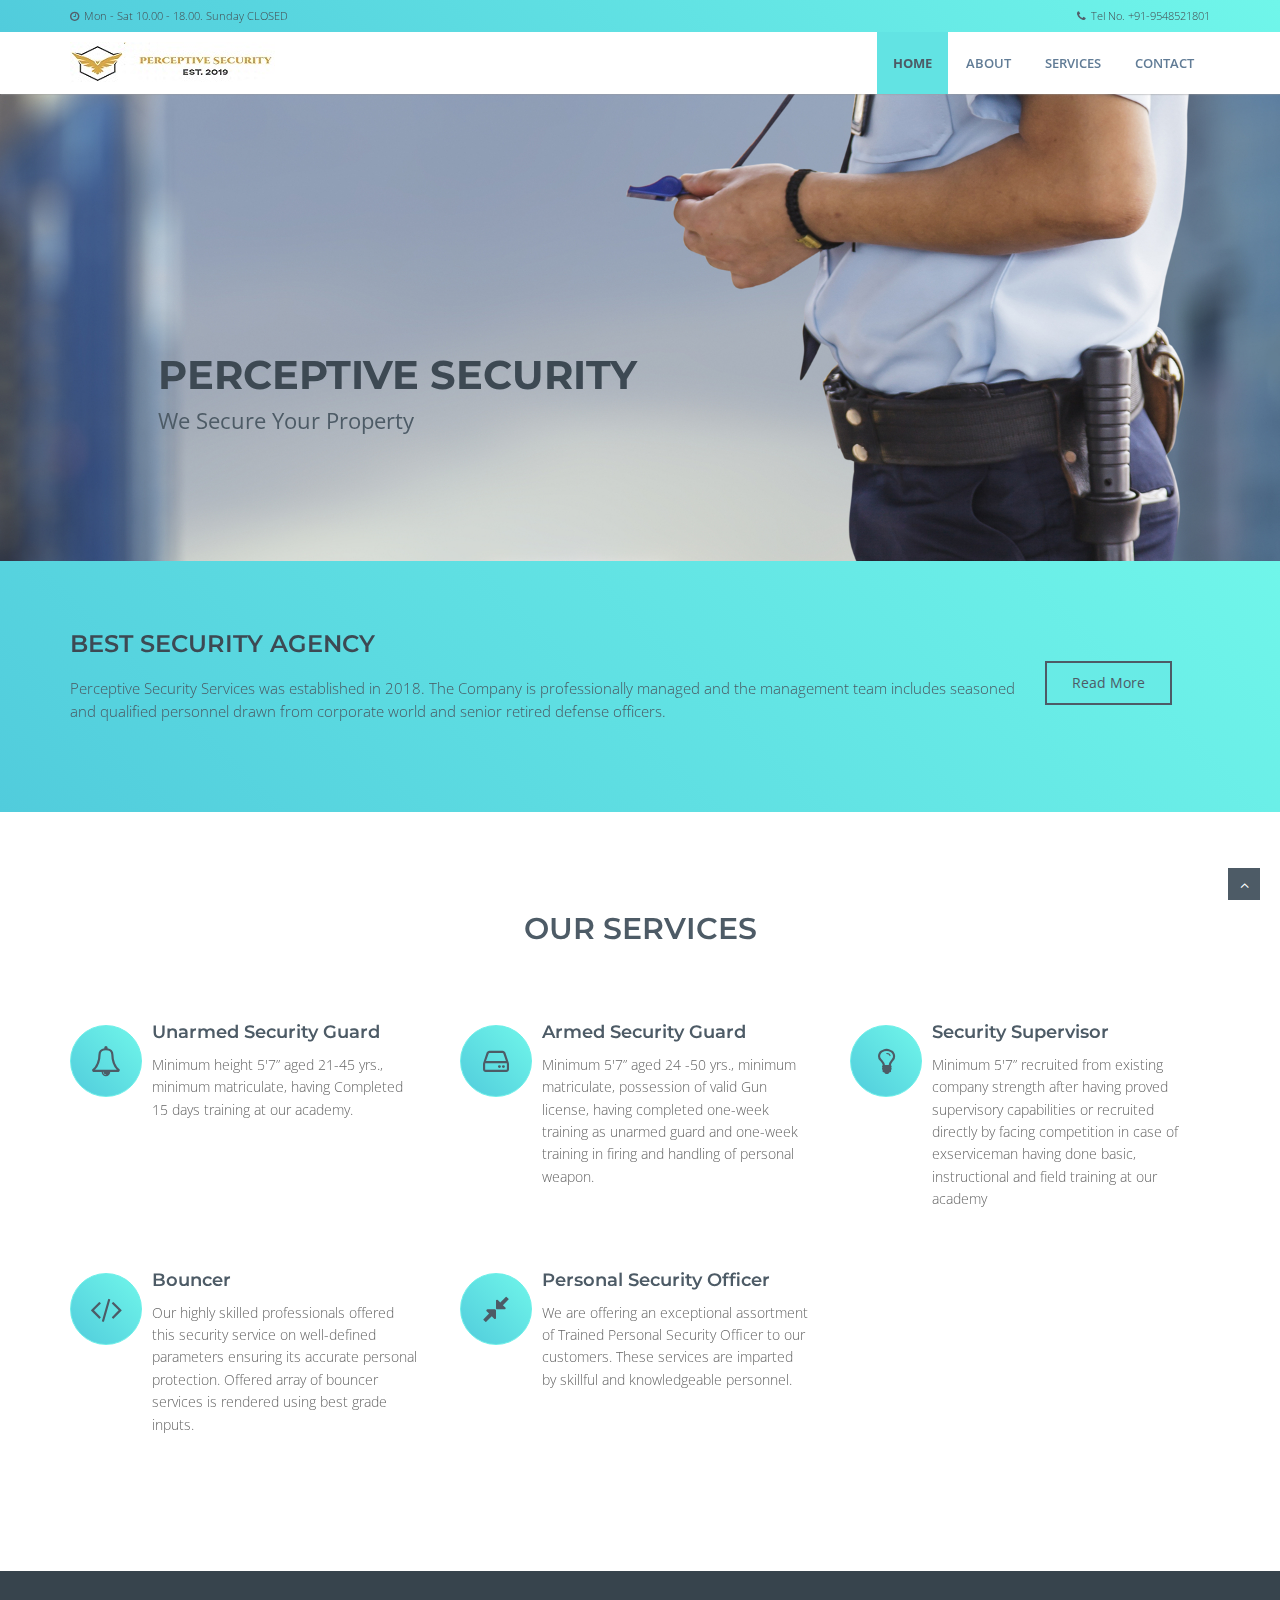
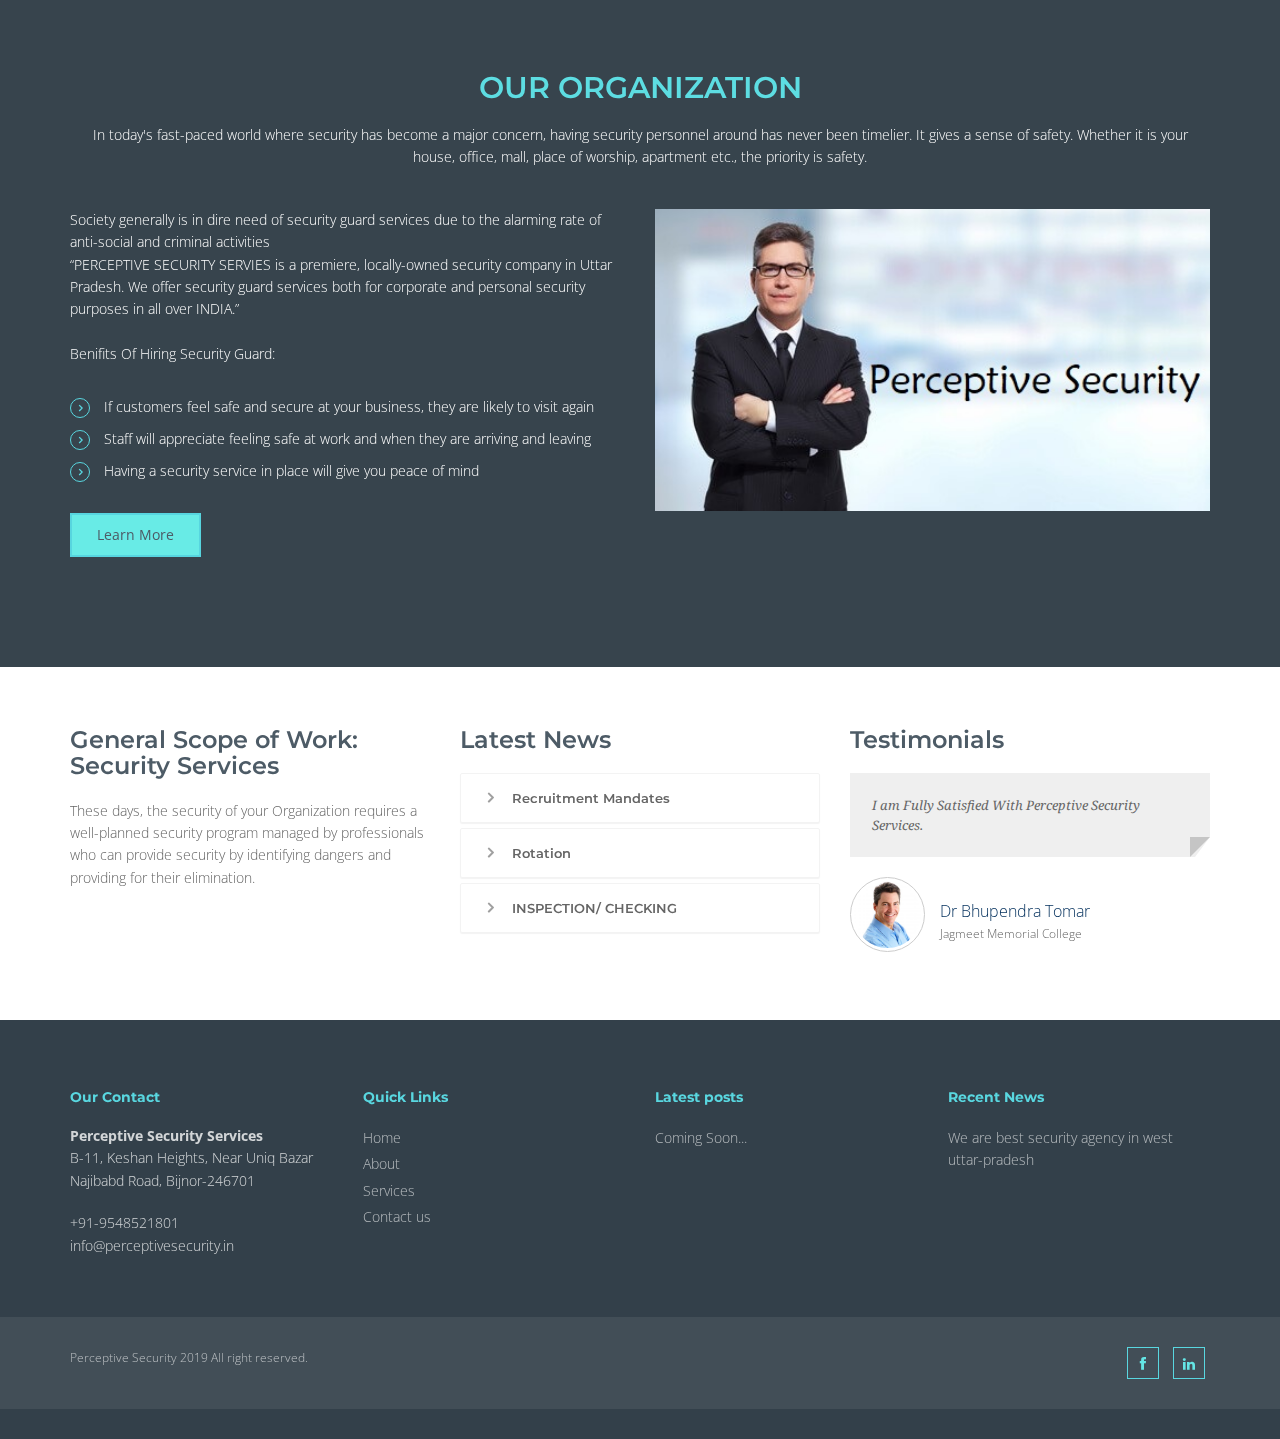
<file: index.html>
<!DOCTYPE html>
<html lang="en">
<head>
<meta charset="utf-8">
<title>Perceptive Security</title>
<meta name="viewport" content="width=device-width, initial-scale=1.0" />
<meta name="description" content="" />
<meta name="author" content="http://webthemez.com" />
<!-- css -->
<link href="css/bootstrap.min.css" rel="stylesheet" />
<link href="css/fancybox/jquery.fancybox.css" rel="stylesheet"> 
<link href="css/flexslider.css" rel="stylesheet" /> 
<link href="css/style.css" rel="stylesheet" />
 
<!-- HTML5 shim, for IE6-8 support of HTML5 elements -->
<!--[if lt IE 9]>
      <script src="http://html5shim.googlecode.com/svn/trunk/html5.js"></script>
    <![endif]-->

</head>
<body>
<div id="wrapper" class="home-page">
<div class="topbar">
  <div class="container">
    <div class="row">
      <div class="col-md-12"> 	  
        <p class="pull-left hidden-xs"><i class="fa fa-clock-o"></i><span>Mon - Sat 10.00 - 18.00. Sunday CLOSED</span></p>
        <p class="pull-right"><i class="fa fa-phone"></i>Tel No. +91-9548521801</p>
      </div>
    </div>
  </div>
</div>
	<!-- start header -->
	<header>
        <div class="navbar navbar-default navbar-static-top">
            <div class="container">
                <div class="navbar-header">
                    <button type="button" class="navbar-toggle" data-toggle="collapse" data-target=".navbar-collapse">
                        <span class="icon-bar"></span>
                        <span class="icon-bar"></span>
                        <span class="icon-bar"></span>
                    </button>
                    <a class="navbar-brand" href="index.html"><img src="img/logo.png" alt="logo"/></a>
                </div>
                <div class="navbar-collapse collapse ">
                    <ul class="nav navbar-nav">
                        <li class="active"><a href="index.html">Home</a></li> 
					 <li><a href="about.html">About</a></li>
						<li><a href="services.html">Services</a></li>
                        <li><a href="contact.html">Contact</a></li>
                    </ul>
                </div>
            </div>
        </div>
	</header>
	<!-- end header -->
	<section id="banner">
	 
	<!-- Slider -->
        <div id="main-slider" class="flexslider">
            <ul class="slides">
              <li>
                <img src="img/slides/2.jpg" alt="" />
                <div class="flex-caption">
                    <h3>Perceptive Security</h3> 
					<p>We Secure Your Property</p> 
					 
                </div>
              </li>
              <li>
                <img src="img/slides/1.jpg" alt="" />
                <div class="flex-caption">
                    <h3>Perceptive Security</h3> 
					<p>Now Your Safety Is Our Duty </p> 
					 
                </div>
              </li>
            </ul>
        </div>
	<!-- end slider -->
 
	</section> 
	<section id="call-to-action-2">
		<div class="container">
			<div class="row">
				<div class="col-md-10 col-sm-9">
					<h3>Best Security Agency</h3>
					<p>Perceptive Security Services was established in 2018. The Company is professionally managed and the management team includes seasoned and qualified personnel drawn from corporate world and senior retired defense officers.</p>
				</div>
				<div class="col-md-2 col-sm-3">
					<a href="about.html" class="btn btn-primary">Read More</a>
				</div>
			</div>
		</div>
	</section>
	
	<section id="content">
	
	
	<div class="container">
	    	<div class="row">
			<div class="col-md-12">
				<div class="aligncenter"><h2 class="aligncenter">Our Services</h2></div>
				<br/>
			</div>
		</div>

	 <div class="row">
            <div class="col-sm-4 info-blocks">
                <i class="icon-info-blocks fa fa-bell-o"></i>
                <div class="info-blocks-in">
                    <h3>Unarmed Security Guard</h3>
                    <p>Minimum height 5'7” aged 21-45 yrs., minimum matriculate, having Completed 15 days training at our academy.</p>
                </div>
            </div>
            <div class="col-sm-4 info-blocks">
                <i class="icon-info-blocks fa fa-hdd-o"></i>
                <div class="info-blocks-in">
                    <h3>Armed Security Guard</h3>
                    <p>Minimum 5'7” aged 24 -50 yrs., minimum matriculate, possession of valid Gun license, having completed one-week training as unarmed guard and one-week training in firing and handling of personal weapon. </p>
                </div>
            </div>
            <div class="col-sm-4 info-blocks">
                <i class="icon-info-blocks fa fa-lightbulb-o"></i>
                <div class="info-blocks-in">
                    <h3>Security Supervisor</h3>
                    <p>Minimum 5'7” recruited from existing company strength after having proved supervisory capabilities or recruited directly by facing competition in case of exserviceman having done basic, instructional and field training at our academy</p>
                </div>
            </div>
        </div>
<div class="row">
            <div class="col-sm-4 info-blocks">
                <i class="icon-info-blocks fa fa-code"></i>
                <div class="info-blocks-in">
                    <h3>Bouncer</h3>
                    <p>Our highly skilled professionals offered this security service on well-defined parameters ensuring its accurate personal protection. Offered array of bouncer services is rendered using best grade inputs.</p>
                </div>
            </div>
            <div class="col-sm-4 info-blocks">
                <i class="icon-info-blocks fa fa-compress"></i>
                <div class="info-blocks-in">
                    <h3>Personal Security Officer</h3>
                    <p>We are offering an exceptional assortment of Trained Personal Security Officer to our customers. These services are imparted by skillful and knowledgeable personnel.</p>
                </div>
            </div>
           
        </div>
	</div>
	</section>
	
	<section class="section-padding gray-bg">
		<div class="container">
			<div class="row">
				<div class="col-md-12">
					<div class="section-title text-center">
						<h2>Our Organization</h2>
						<p>In today's fast-paced world where security has become a major concern, having security personnel around has never been timelier. It gives a sense of safety. Whether it is your house, office, mall, place of worship, apartment etc., the priority is safety.</p>
					</div>
				</div>
			</div>
			<div class="row">
				<div class="col-md-6 col-sm-6">
					<div class="about-text">
						<p>Society generally is in dire need of security guard services due to the alarming rate of anti-social and criminal activities<br>
 “PERCEPTIVE SECURITY SERVIES is a premiere, locally-owned security company in Uttar Pradesh. We offer security guard services both for corporate and personal security purposes in all over INDIA.”<br><br>Benifits Of Hiring Security Guard:</p>

						<ul class="withArrow">
							<li><span class="fa fa-angle-right"></span> If customers feel safe and secure at your business, they are likely to visit again</li>
							<li><span class="fa fa-angle-right"></span> Staff will appreciate feeling safe at work and when they are arriving and leaving</li>
							<li><span class="fa fa-angle-right"></span> Having a security service in place will give you peace of mind</li>

						</ul>
						<a href="about.html" class="btn btn-primary">Learn More</a>
					</div>
				</div>
				<div class="col-md-6 col-sm-6">
					<div class="about-image">
						<img src="img/about.png" alt="About Images">
					</div>
				</div>
			</div>
		</div>
	</section>	  
	
	
	<div class="about home-about">
				<div class="container">
						
						<div class="row">
							<div class="col-md-4">
								<!-- Heading and para -->
								<div class="block-heading-two">
									<h3><span>General Scope of Work: Security Services</span></h3>
								</div>
								<p>These days, the security of your Organization requires a well-planned security program managed by professionals who can provide security by identifying dangers and providing for their elimination.</p>
							</div>
							<div class="col-md-4">
								<div class="block-heading-two">
									<h3><span>Latest News</span></h3>
								</div>		
								<!-- Accordion starts -->
								<div class="panel-group" id="accordion-alt3">
								 <!-- Panel. Use "panel-XXX" class for different colors. Replace "XXX" with color. -->
								  <div class="panel">	
									<!-- Panel heading -->
									 <div class="panel-heading">
										<h4 class="panel-title">
										  <a data-toggle="collapse" data-parent="#accordion-alt3" href="#collapseOne-alt3">
											<i class="fa fa-angle-right"></i> Recruitment Mandates
										  </a>
										</h4>
									 </div>
									 <div id="collapseOne-alt3" class="panel-collapse collapse">
										<!-- Panel body -->
										<div class="panel-body">
										  &#8227; Rigid physical and educational standards while recruitment. <br>&#8227; Special recruitment to suit client’s requirements like English speaking computer literate, experience in Firefighting etc. <br>&#8227; Medical Checkup.
										</div>
									 </div>
								  </div>
								  <div class="panel">
									 <div class="panel-heading">
										<h4 class="panel-title">
										  <a data-toggle="collapse" data-parent="#accordion-alt3" href="#collapseTwo-alt3">
											<i class="fa fa-angle-right"></i> Rotation
										  </a>
										</h4>
									 </div>
									 <div id="collapseTwo-alt3" class="panel-collapse collapse">
										<div class="panel-body">
										  &#8227; The guard shall be rotated periodically (normally after every 3 months) or as and when the client so desires. If Client is not satisfied with gurad, then the security personnel will get replaced in 24 hrs.
										</div>
									 </div>
								  </div>
								  <div class="panel">
									 <div class="panel-heading">
										<h4 class="panel-title">
										  <a data-toggle="collapse" data-parent="#accordion-alt3" href="#collapseThree-alt3">
											<i class="fa fa-angle-right"></i> INSPECTION/ CHECKING
										  </a>
										</h4>
									 </div>
									 <div id="collapseThree-alt3" class="panel-collapse collapse">
										<div class="panel-body">
										  &#8227; Field staff and Operation Manager to ensure smooth functioning, carry out day and night checking of the assignment regularly.<br>&#8227; Assuring you of our " Best Services All The Times" We believe in quality and not in quantity
										</div>
									 </div>
								  </div>
								 
								</div>
								<!-- Accordion ends -->
								
							</div>
							
							<div class="col-md-4">
								<div class="block-heading-two">
									<h3><span>Testimonials</span></h3>
								</div>	
								     <div class="testimonials">
										<div class="active item">
										  <blockquote><p>I am Fully Satisfied With Perceptive Security Services.</p></blockquote>
										  <div class="carousel-info">
											<img alt="" src="img/team4.jpg" class="pull-left">
											<div class="pull-left">
											  <span class="testimonials-name">Dr Bhupendra Tomar</span>
											  <span class="testimonials-post">Jagmeet Memorial College</span>
											</div>
										  </div>
										</div>
									</div>
							</div>
							
						</div>
						
						 						
						 
						<br>
					 
					  </div>
						
					</div>
					
					

	<footer>
	<div class="container">
		<div class="row">
			<div class="col-md-3 col-sm-3">
				<div class="widget">
					<h5 class="widgetheading">Our Contact</h5>
					<address>
					<strong>Perceptive Security Services</strong><br>
					B-11, Keshan Heights, Near Uniq Bazar<br>
					 Najibabd Road, Bijnor-246701</address>
					<p>
						<i class="icon-phone"></i> +91-9548521801 <br>
						<i class="icon-envelope-alt"></i> info@perceptivesecurity.in
					</p>
				</div>
			</div>
			<div class="col-md-3 col-sm-3">
				<div class="widget">
					<h5 class="widgetheading">Quick Links</h5>
					<ul class="link-list">
						<li><a href="index.html">Home </a></li>
						<li><a href="about.html">About</a></li>
						<li><a href="services.html">Services</a></li>
						<li><a href="contact.html">Contact us</a></li>
					</ul>
				</div>
			</div>
			<div class="col-md-3 col-sm-3">
				<div class="widget">
					<h5 class="widgetheading">Latest posts</h5>
					<ul class="link-list">
						<li><a href="#">Coming Soon...</a></li>
					
					</ul>
				</div>
			</div>
			<div class="col-md-3 col-sm-3">
				<div class="widget">
					<h5 class="widgetheading">Recent News</h5>
					<ul class="link-list">
						<li><a href="#">We are best security agency in west uttar-pradesh</a></li>
					
					</ul>
				</div>
			</div>
		</div>
	</div>
	<div id="sub-footer">
		<div class="container">
			<div class="row">
				<div class="col-lg-6">
					<div class="copyright">
						<p>
							<span>Perceptive Security 2019 All right reserved. </span>
						</p>
					</div>
				</div>
				<div class="col-lg-6">
					<ul class="social-network">
						<li><a href="https://www.facebook.com/perceptivesecurty/" data-placement="top" title="Facebook" target="_blank"><i class="fa fa-facebook"></i></a></li>
						<li><a href="https://www.linkedin.com/company/perceptive-securities" data-placement="top" title="Linkedin" target="_blank"><i class="fa fa-linkedin"></i></a></li>
					</ul>
				</div>
			</div>
		</div>
	</div>
	</footer>
</div>
<a href="#" class="scrollup"><i class="fa fa-angle-up active"></i></a>
<!-- javascript
    ================================================== -->
<!-- Placed at the end of the document so the pages load faster -->
<script src="js/jquery.js"></script>
<script src="js/jquery.easing.1.3.js"></script>
<script src="js/bootstrap.min.js"></script>
<script src="js/jquery.fancybox.pack.js"></script>
<script src="js/jquery.fancybox-media.js"></script>  
<script src="js/jquery.flexslider.js"></script>
<script src="js/animate.js"></script>
<!-- Vendor Scripts -->
<script src="js/modernizr.custom.js"></script>
<script src="js/jquery.isotope.min.js"></script>
<script src="js/jquery.magnific-popup.min.js"></script>
<script src="js/animate.js"></script>
<script src="js/custom.js"></script> 
</body>
</html>
</file>
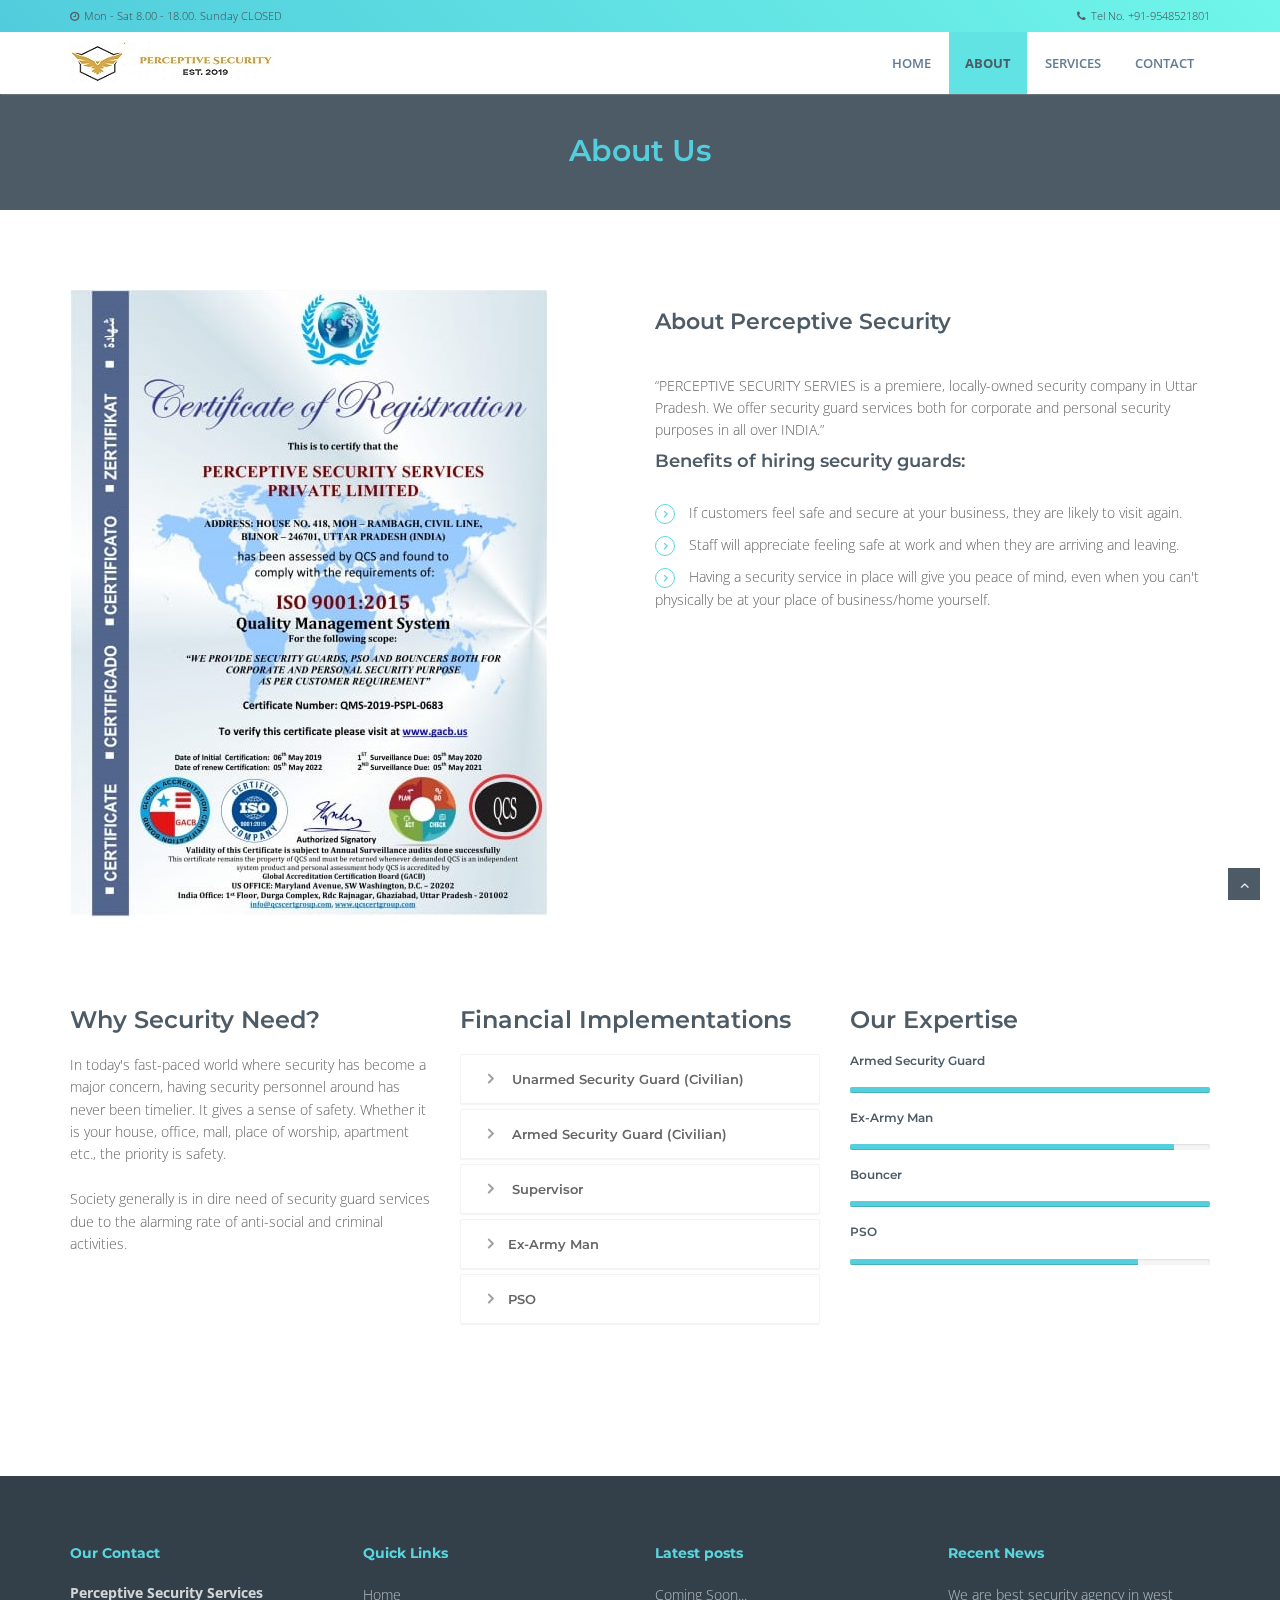
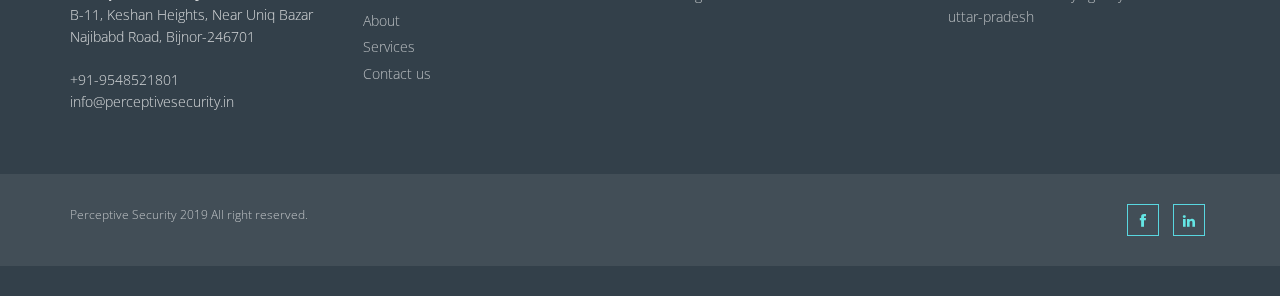
<file: about.html>
<!DOCTYPE html>
<html lang="en">
<head>
<meta charset="utf-8">
<title>Perceptive Security</title>
<meta name="viewport" content="width=device-width, initial-scale=1.0" />
<meta name="description" content="" />
<meta name="author" content="http://webthemez.com" />
<!-- css -->
<link href="css/bootstrap.min.css" rel="stylesheet" />
<link href="css/fancybox/jquery.fancybox.css" rel="stylesheet"> 
<link href="css/flexslider.css" rel="stylesheet" /> 
<link href="css/style.css" rel="stylesheet" />
 
<!-- HTML5 shim, for IE6-8 support of HTML5 elements -->
<!--[if lt IE 9]>
      <script src="http://html5shim.googlecode.com/svn/trunk/html5.js"></script>
    <![endif]-->

</head>
<body>
<div id="wrapper" class="home-page">
<div class="topbar">
  <div class="container">
    <div class="row">
      <div class="col-md-12"> 	  
        <p class="pull-left hidden-xs"><i class="fa fa-clock-o"></i><span>Mon - Sat 8.00 - 18.00. Sunday CLOSED</span></p>
        <p class="pull-right"><i class="fa fa-phone"></i>Tel No. +91-9548521801</p>
      </div>
    </div>
  </div>
</div>
	<!-- start header -->
	<header>
        <div class="navbar navbar-default navbar-static-top">
            <div class="container">
                <div class="navbar-header">
                    <button type="button" class="navbar-toggle" data-toggle="collapse" data-target=".navbar-collapse">
                        <span class="icon-bar"></span>
                        <span class="icon-bar"></span>
                        <span class="icon-bar"></span>
                    </button>
                    <a class="navbar-brand" href="index.html"><img src="img/logo.png" alt="logo"/></a>
                </div>
                <div class="navbar-collapse collapse ">
                    <ul class="nav navbar-nav">
                        <li><a href="index.html">Home</a></li> 
					 <li class="active"><a href="about.html">About</a></li>
						<li><a href="services.html">Services</a></li>
                        <li><a href="contact.html">Contact</a></li>
                    </ul>
                </div>
            </div>
        </div>
	</header>
	<!-- end header -->
	<section id="inner-headline">
	<div class="container">
		<div class="row">
			<div class="col-lg-12">
				<h2 class="pageTitle">About Us</h2>
			</div>
		</div>
	</div>
	</section>
	<section id="content">
	<section class="section-padding">
		<div class="container">
			<div class="row showcase-section">
				<div class="col-md-6">
					<img src="img/dev1.png" alt="showcase image">
				</div>
				<div class="col-md-6">
					<div class="about-text">
						<h3>About Perceptive Security</h3>
						<p>“PERCEPTIVE SECURITY SERVIES is a premiere, locally-owned security company in Uttar Pradesh. We offer security guard services both for corporate and personal security purposes in all over INDIA.” </p>
						 <h4>Benefits of hiring security guards: </h4>	
                        <ul class="withArrow">
							<li><span class="fa fa-angle-right"></span> If customers feel safe and secure at your business, they are likely to visit again.</li>
							<li><span class="fa fa-angle-right"></span> Staff will appreciate feeling safe at work and when they are arriving and leaving.</li>
							<li><span class="fa fa-angle-right"></span> Having a security service in place will give you peace of mind, even when you can't physically be at your place of business/home yourself.</li>

						</ul>

						 </div>
				</div>
			</div>
		</div>
	</section>
	<div class="container">
					
					<div class="about">
				
						
						<div class="row">
							<div class="col-md-4">
								<!-- Heading and para -->
								<div class="block-heading-two">
									<h3><span>Why Security Need?</span></h3>
								</div>
								<p>In today's fast-paced world where security has become a major concern, having security personnel around has never been timelier. It gives a sense of safety. Whether it is your house, office, mall, place of worship, apartment etc., the priority is safety.  <br/><br/>Society generally is in dire need of security guard services due to the alarming rate of anti-social and criminal activities.</p>
							</div>
							<div class="col-md-4">
								<div class="block-heading-two">
									<h3><span>Financial Implementations</span></h3>
								</div>		
								<!-- Accordion starts -->
								<div class="panel-group" id="accordion-alt3">
								 <!-- Panel. Use "panel-XXX" class for different colors. Replace "XXX" with color. -->
								  <div class="panel">	
									<!-- Panel heading -->
									 <div class="panel-heading">
										<h4 class="panel-title">
										  <a data-toggle="collapse" data-parent="#accordion-alt3" href="#collapseOne-alt3">
											<i class="fa fa-angle-right"></i> Unarmed Security Guard (Civilian)
										  </a>
										</h4>
									 </div>
									 
								  </div>
								  <div class="panel">
									 <div class="panel-heading">
										<h4 class="panel-title">
										  <a data-toggle="collapse" data-parent="#accordion-alt3" href="#collapseTwo-alt3">
											<i class="fa fa-angle-right"></i> Armed Security Guard (Civilian)
										  </a>
										</h4>
									 </div>
									 
								  </div>
								  <div class="panel">
									 <div class="panel-heading">
										<h4 class="panel-title">
										  <a data-toggle="collapse" data-parent="#accordion-alt3" href="#collapseThree-alt3">
											<i class="fa fa-angle-right"></i> Supervisor
										  </a>
										</h4>
									 </div>
									
								  </div>
								  <div class="panel">
									 <div class="panel-heading">
										<h4 class="panel-title">
										  <a data-toggle="collapse" data-parent="#accordion-alt3" href="#collapseFour-alt3">
											<i class="fa fa-angle-right"></i>Ex-Army Man
										  </a>
										</h4>
									 </div>
									 
								  </div>
								   <div class="panel">
									 <div class="panel-heading">
										<h4 class="panel-title">
										  <a data-toggle="collapse" data-parent="#accordion-alt3" href="#collapseFive-alt3">
											<i class="fa fa-angle-right"></i>PSO
										  </a>
										</h4>
									 </div>
								  </div> 
								</div>
								<!-- Accordion ends -->
								
							</div>
							
							<div class="col-md-4">
								<div class="block-heading-two">
									<h3><span>Our Expertise</span></h3>
								</div>								
								<h6>Armed Security Guard</h6>
								<div class="progress pb-sm">
								  <!-- White color (progress-bar-white) -->
								  <div class="progress-bar progress-bar-red" role="progressbar" aria-valuenow="40" aria-valuemin="0" aria-valuemax="100" style="width: 100%">
									 <span class="sr-only">100% Complete (success)</span>
								  </div>
								</div>
								<h6>Ex-Army Man</h6>
								<div class="progress pb-sm">
								  <div class="progress-bar progress-bar-green" role="progressbar" aria-valuenow="60" aria-valuemin="0" aria-valuemax="100" style="width: 90%">
									 <span class="sr-only">90% Complete (success)</span>
								  </div>
								</div>
								<h6>Bouncer</h6>
								<div class="progress pb-sm">
								  <div class="progress-bar progress-bar-lblue" role="progressbar" aria-valuenow="80" aria-valuemin="0" aria-valuemax="100" style="width: 100%">
									 <span class="sr-only">100% Complete (success)</span>
								  </div>
								</div>
								<h6>PSO</h6>
								<div class="progress pb-sm">
								  <div class="progress-bar progress-bar-yellow" role="progressbar" aria-valuenow="30" aria-valuemin="0" aria-valuemax="100" style="width: 80%">
									 <span class="sr-only">80% Complete (success)</span>
								  </div>
								</div>
							</div>
							
						</div>
						
						 						
						 
						<br>
						
					  
						
					</div>
									
				</div>
	</section>
	<footer>
	<div class="container">
		<div class="row">
			<div class="col-md-3 col-sm-3">
				<div class="widget">
					<h5 class="widgetheading">Our Contact</h5>
					<address>
					<strong>Perceptive Security Services</strong><br>
					B-11, Keshan Heights, Near Uniq Bazar<br>
					 Najibabd Road, Bijnor-246701</address>
					<p>
						<i class="icon-phone"></i> +91-9548521801 <br>
						<i class="icon-envelope-alt"></i> info@perceptivesecurity.in
					</p>
				</div>
			</div>
			<div class="col-md-3 col-sm-3">
				<div class="widget">
					<h5 class="widgetheading">Quick Links</h5>
					<ul class="link-list">
						<li><a href="index.html">Home </a></li>
						<li><a href="about.html">About</a></li>
						<li><a href="services.html">Services</a></li>
						<li><a href="contact.html">Contact us</a></li>
					</ul>
				</div>
			</div>
			<div class="col-md-3 col-sm-3">
				<div class="widget">
					<h5 class="widgetheading">Latest posts</h5>
					<ul class="link-list">
						<li><a href="#">Coming Soon...</a></li>
					
					</ul>
				</div>
			</div>
			<div class="col-md-3 col-sm-3">
				<div class="widget">
					<h5 class="widgetheading">Recent News</h5>
					<ul class="link-list">
						<li><a href="#">We are best security agency in west uttar-pradesh</a></li>
					
					</ul>
				</div>
			</div>
		</div>
	</div>
	<div id="sub-footer">
		<div class="container">
			<div class="row">
				<div class="col-lg-6">
					<div class="copyright">
						<p>
							<span>Perceptive Security 2019 All right reserved. </span>
						</p>
					</div>
				</div>
				<div class="col-lg-6">
					<ul class="social-network">
						<li><a href="https://www.facebook.com/perceptivesecurty/" data-placement="top" title="Facebook" target="_blank"><i class="fa fa-facebook"></i></a></li>
						<li><a href="https://www.linkedin.com/company/perceptive-securities" data-placement="top" title="Linkedin" target="_blank"><i class="fa fa-linkedin"></i></a></li>
					</ul>
				</div>
			</div>
		</div>
	</div>
	</footer>
</div>
<a href="#" class="scrollup"><i class="fa fa-angle-up active"></i></a>
<!-- javascript
    ================================================== -->
<!-- Placed at the end of the document so the pages load faster -->
<script src="js/jquery.js"></script>
<script src="js/jquery.easing.1.3.js"></script>
<script src="js/bootstrap.min.js"></script>
<script src="js/jquery.fancybox.pack.js"></script>
<script src="js/jquery.fancybox-media.js"></script>  
<script src="js/jquery.flexslider.js"></script>
<script src="js/animate.js"></script>
<!-- Vendor Scripts -->
<script src="js/modernizr.custom.js"></script>
<script src="js/jquery.isotope.min.js"></script>
<script src="js/jquery.magnific-popup.min.js"></script>
<script src="js/animate.js"></script>
<script src="js/custom.js"></script> 
</body>
</html>
</file>
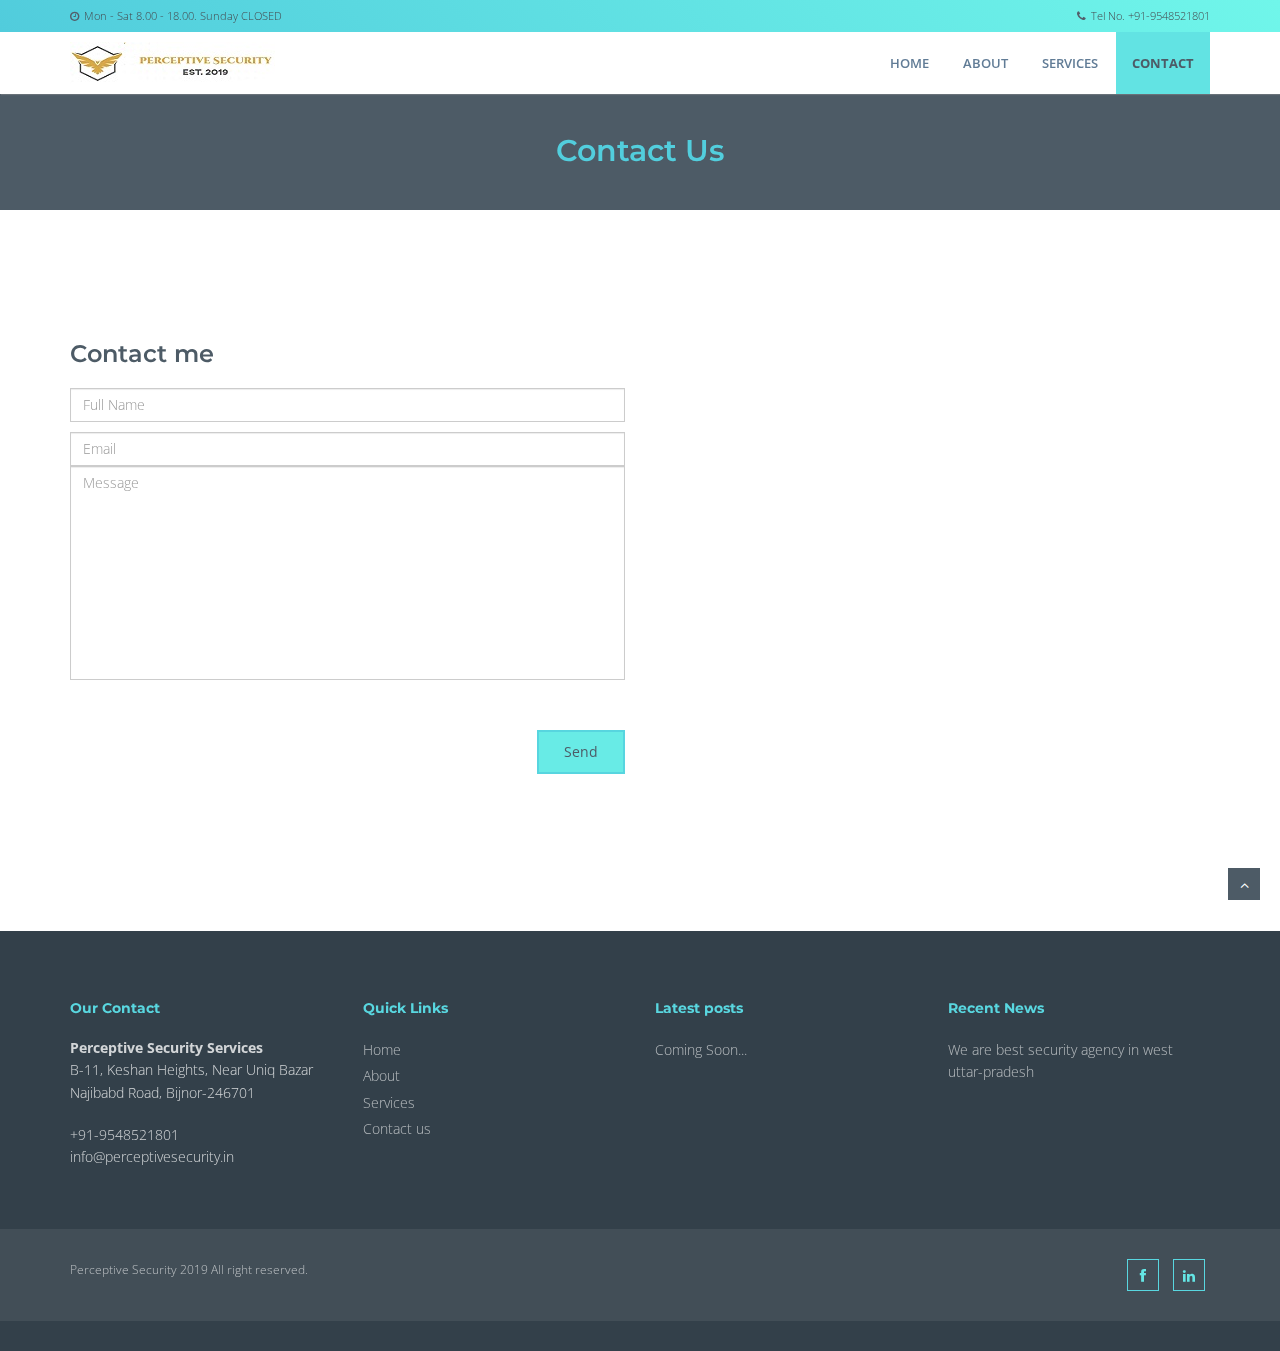
<file: contact.html>
<!DOCTYPE html>
<html lang="en">
<head>
<meta charset="utf-8">
<title>Perceptive Security</title>
<meta name="viewport" content="width=device-width, initial-scale=1.0" />
<meta name="description" content="" />
<meta name="author" content="http://webthemez.com" />
<!-- css -->
<link href="css/bootstrap.min.css" rel="stylesheet" />
<link href="css/fancybox/jquery.fancybox.css" rel="stylesheet"> 
<link href="css/flexslider.css" rel="stylesheet" /> 
<link href="css/style.css" rel="stylesheet" />
 
<!-- HTML5 shim, for IE6-8 support of HTML5 elements -->
<!--[if lt IE 9]>
      <script src="http://html5shim.googlecode.com/svn/trunk/html5.js"></script>
    <![endif]-->

</head>
<body>
<div id="wrapper" class="home-page">
<div class="topbar">
  <div class="container">
    <div class="row">
      <div class="col-md-12"> 	  
        <p class="pull-left hidden-xs"><i class="fa fa-clock-o"></i><span>Mon - Sat 8.00 - 18.00. Sunday CLOSED</span></p>
        <p class="pull-right"><i class="fa fa-phone"></i>Tel No. +91-9548521801</p>
      </div>
    </div>
  </div>
</div>
	<!-- start header -->
	<header>
        <div class="navbar navbar-default navbar-static-top">
            <div class="container">
                <div class="navbar-header">
                    <button type="button" class="navbar-toggle" data-toggle="collapse" data-target=".navbar-collapse">
                        <span class="icon-bar"></span>
                        <span class="icon-bar"></span>
                        <span class="icon-bar"></span>
                    </button>
                    <a class="navbar-brand" href="index.html"><img src="img/logo.png" alt="logo"/></a>
                </div>
                <div class="navbar-collapse collapse ">
                    <ul class="nav navbar-nav">
                        <li><a href="index.html">Home</a></li> 
					 <li><a href="about.html">About</a></li>
						<li><a href="services.html">Services</a></li>
                        <li class="active"><a href="contact.html">Contact</a></li>
                    </ul>
                </div>
            </div>
        </div>
	</header>
	<!-- end header -->
	<section id="inner-headline">
	<div class="container">
		<div class="row">
			<div class="col-lg-12">
				<h2 class="pageTitle">Contact Us</h2>
			</div>
		</div>
	</div>
	</section>
	<section id="content">
	
	<div class="container">
		<div class="row"> 
							<div class="col-md-12">
								<div class="about-logo">
									
								</div>  
							</div>
						</div>
	<div class="row">
								<div class="col-md-6">
									
								  	
		   <!-- Form itself -->
          <form name="sentMessage" id="contactForm"  novalidate>
	       <h3>Contact me</h3>
		 <div class="control-group">
                    <div class="controls">
			<input type="text" class="form-control" 
			   	   placeholder="Full Name" id="name" required
			           data-validation-required-message="Please enter your name" />
			  <p class="help-block"></p>
		   </div>
	         </div> 	
                <div class="control-group">
                  <div class="controls">
			<input type="email" class="form-control" placeholder="Email" 
			   	            id="email" required
			   		   data-validation-required-message="Please enter your email" />
		</div>
	    </div> 	
			  
               <div class="control-group">
                 <div class="controls">
				 <textarea rows="10" cols="100" class="form-control" 
                       placeholder="Message" id="message" required
		       data-validation-required-message="Please enter your message" minlength="5" 
                       data-validation-minlength-message="Min 5 characters" 
                        maxlength="999" style="resize:none"></textarea>
		</div>
               </div> 		 
	     <div id="success"> </div> <!-- For success/fail messages -->
	    <button type="submit" class="btn btn-primary pull-right">Send</button><br />
          </form>
								</div>
								<div class="col-md-6">
<script type="text/javascript" src="http://maps.google.com/maps/api/js?sensor=false"></script><div style="overflow:hidden;height:500px;width:600px;"><div id="gmap_canvas" style="height:500px;width:600px;"></div><style>#gmap_canvas img{max-width:none!important;background:none!important}</style><a class="google-map-code" href="http://www.trivoo.net" id="get-map-data">trivoo</a></div><script type="text/javascript"> function init_map(){var myOptions = {zoom:14,center:new google.maps.LatLng(40.805478,-73.96522499999998),mapTypeId: google.maps.MapTypeId.ROADMAP};map = new google.maps.Map(document.getElementById("gmap_canvas"), myOptions);marker = new google.maps.Marker({map: map,position: new google.maps.LatLng(40.805478, -73.96522499999998)});infowindow = new google.maps.InfoWindow({content:"<b>The Breslin</b><br/>2880 Broadway<br/> New York" });google.maps.event.addListener(marker, "click", function(){infowindow.open(map,marker);});infowindow.open(map,marker);}google.maps.event.addDomListener(window, 'load', init_map);</script>
								</div>
							</div>
	</div>
 
	</section>
	<footer>
	<div class="container">
		<div class="row">
			<div class="col-md-3 col-sm-3">
				<div class="widget">
					<h5 class="widgetheading">Our Contact</h5>
					<address>
					<strong>Perceptive Security Services</strong><br>
					B-11, Keshan Heights, Near Uniq Bazar<br>
					 Najibabd Road, Bijnor-246701</address>
					<p>
						<i class="icon-phone"></i> +91-9548521801 <br>
						<i class="icon-envelope-alt"></i> info@perceptivesecurity.in
					</p>
				</div>
			</div>
			<div class="col-md-3 col-sm-3">
				<div class="widget">
					<h5 class="widgetheading">Quick Links</h5>
					<ul class="link-list">
						<li><a href="index.html">Home </a></li>
						<li><a href="about.html">About</a></li>
						<li><a href="services.html">Services</a></li>
						<li><a href="contact.html">Contact us</a></li>
					</ul>
				</div>
			</div>
			<div class="col-md-3 col-sm-3">
				<div class="widget">
					<h5 class="widgetheading">Latest posts</h5>
					<ul class="link-list">
						<li><a href="#">Coming Soon...</a></li>
					
					</ul>
				</div>
			</div>
			<div class="col-md-3 col-sm-3">
				<div class="widget">
					<h5 class="widgetheading">Recent News</h5>
					<ul class="link-list">
						<li><a href="#">We are best security agency in west uttar-pradesh</a></li>
					
					</ul>
				</div>
			</div>
		</div>
	</div>
	<div id="sub-footer">
		<div class="container">
			<div class="row">
				<div class="col-lg-6">
					<div class="copyright">
						<p>
							<span>Perceptive Security 2019 All right reserved. </span>
						</p>
					</div>
				</div>
				<div class="col-lg-6">
					<ul class="social-network">
						<li><a href="https://www.facebook.com/perceptivesecurty/" data-placement="top" title="Facebook" target="_blank"><i class="fa fa-facebook"></i></a></li>
						<li><a href="https://www.linkedin.com/company/perceptive-securities" data-placement="top" title="Linkedin" target="_blank"><i class="fa fa-linkedin"></i></a></li>
					</ul>
				</div>
			</div>
		</div>
	</div>
	</footer>
</div>
<a href="#" class="scrollup"><i class="fa fa-angle-up active"></i></a>
<!-- javascript
    ================================================== -->
<!-- Placed at the end of the document so the pages load faster -->
<script src="js/jquery.js"></script>
<script src="js/jquery.easing.1.3.js"></script>
<script src="js/bootstrap.min.js"></script>
<script src="js/jquery.fancybox.pack.js"></script>
<script src="js/jquery.fancybox-media.js"></script>  
<script src="js/jquery.flexslider.js"></script>
<script src="js/animate.js"></script>
<!-- Vendor Scripts -->
<script src="js/modernizr.custom.js"></script>
<script src="js/jquery.isotope.min.js"></script>
<script src="js/jquery.magnific-popup.min.js"></script>
<script src="js/animate.js"></script>
<script src="js/custom.js"></script> 
</body>
</html>
</file>
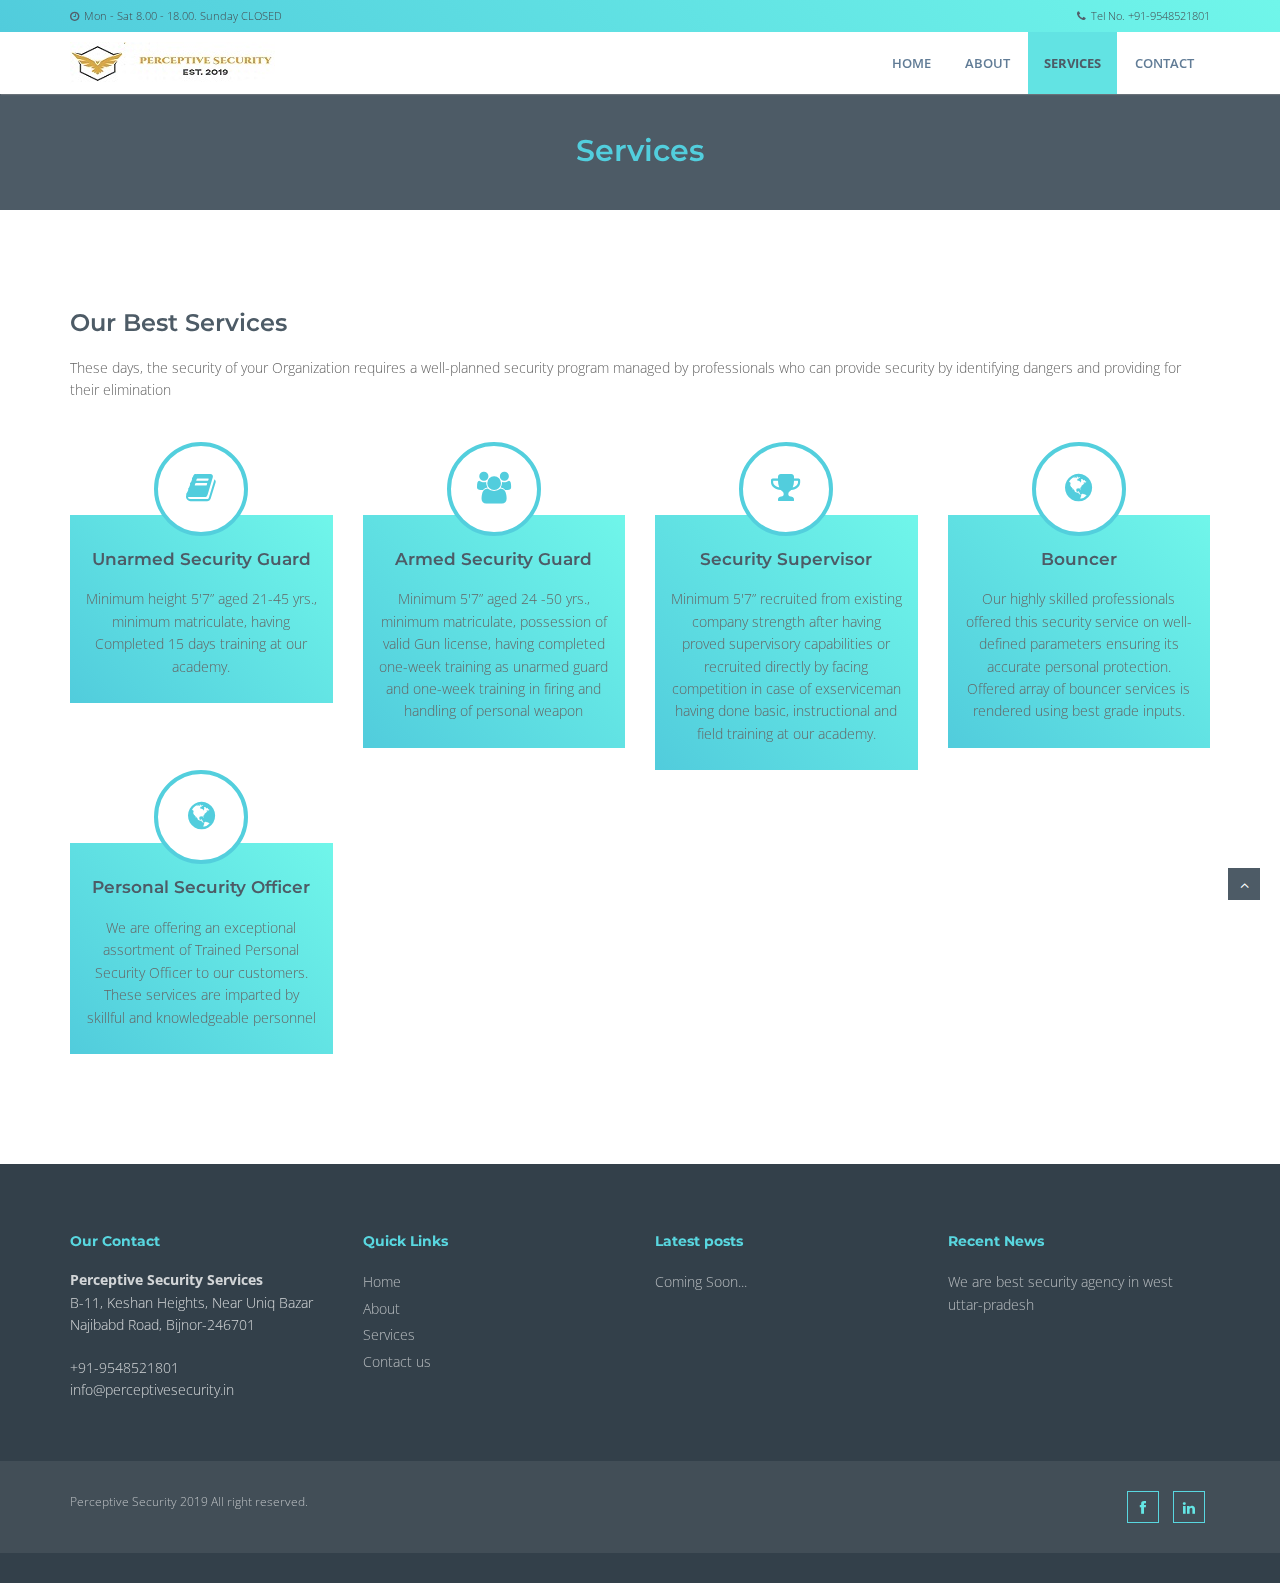
<file: services.html>
<!DOCTYPE html>
<html lang="en">
<head>
<meta charset="utf-8">
<title>Perceptive Security</title>
<meta name="viewport" content="width=device-width, initial-scale=1.0" />
<meta name="description" content="" />
<meta name="author" content="http://webthemez.com" />
<!-- css -->
<link href="css/bootstrap.min.css" rel="stylesheet" />
<link href="css/fancybox/jquery.fancybox.css" rel="stylesheet"> 
<link href="css/flexslider.css" rel="stylesheet" /> 
<link href="css/style.css" rel="stylesheet" />
 
<!-- HTML5 shim, for IE6-8 support of HTML5 elements -->
<!--[if lt IE 9]>
      <script src="http://html5shim.googlecode.com/svn/trunk/html5.js"></script>
    <![endif]-->

</head>
<body>
<div id="wrapper" class="home-page">
<div class="topbar">
  <div class="container">
    <div class="row">
      <div class="col-md-12"> 	  
        <p class="pull-left hidden-xs"><i class="fa fa-clock-o"></i><span>Mon - Sat 8.00 - 18.00. Sunday CLOSED</span></p>
        <p class="pull-right"><i class="fa fa-phone"></i>Tel No. +91-9548521801</p>
      </div>
    </div>
  </div>
</div>
	<!-- start header -->
	<header>
        <div class="navbar navbar-default navbar-static-top">
            <div class="container">
                <div class="navbar-header">
                    <button type="button" class="navbar-toggle" data-toggle="collapse" data-target=".navbar-collapse">
                        <span class="icon-bar"></span>
                        <span class="icon-bar"></span>
                        <span class="icon-bar"></span>
                    </button>
                    <a class="navbar-brand" href="index.html"><img src="img/logo.png" alt="logo"/></a>
                </div>
                <div class="navbar-collapse collapse ">
                    <ul class="nav navbar-nav">
                        <li><a href="index.html">Home</a></li> 
					 <li><a href="about.html">About</a></li>
						<li class="active"><a href="services.html">Services</a></li>
                        <li><a href="contact.html">Contact</a></li>
                    </ul>
                </div>
            </div>
        </div>
	</header>
	<!-- end header -->
	<section id="inner-headline">
	<div class="container">
		<div class="row">
			<div class="col-lg-12">
				<h2 class="pageTitle">Services</h2>
			</div>
		</div>
	</div>
	</section>
	<section id="content">
		<div class="container content">		
        <!-- Service Blcoks -->
			
						<div class="row"> 
							<div class="col-md-12">
								<div class="about-logo">
									<h3>Our Best <span class="color">Services</span></h3>
									<p>These days, the security of your Organization requires a well-planned security program managed by professionals who can provide security by identifying dangers and providing for their elimination</p>
                                    	
								</div>  
							</div>
						</div>
						 
						 			<div class="row">
		<div class="skill-home"> <div class="skill-home-solid clearfix"> 
		<div class="col-md-3 text-center">
		<span class="icons c1"><i class="fa fa-book"></i></span> <div class="box-area">
		<h3>Unarmed Security Guard</h3> <p>Minimum height 5'7” aged 21-45 yrs., minimum matriculate, having Completed 15 days training at our academy.</p></div>
		</div>
		<div class="col-md-3 text-center"> 
		<span class="icons c2"><i class="fa fa-users"></i></span> <div class="box-area">
		<h3>Armed Security Guard</h3> <p>Minimum 5'7” aged 24 -50 yrs., minimum matriculate, possession of valid Gun license, having completed one-week training as unarmed guard and one-week training in firing and handling of personal weapon</p></div>
		</div>
		<div class="col-md-3 text-center"> 
		<span class="icons c3"><i class="fa fa-trophy"></i></span> <div class="box-area">
		<h3>Security Supervisor</h3> <p>Minimum 5'7” recruited from existing company strength after having proved supervisory capabilities or recruited directly by facing competition in case of exserviceman having done basic, instructional and field training at our academy.</p></div>
		</div>
		<div class="col-md-3 text-center"> 
		<span class="icons c4"><i class="fa fa-globe"></i></span> <div class="box-area">
		<h3>Bouncer</h3> <p>Our highly skilled professionals offered this security service on well-defined parameters ensuring its accurate personal protection. Offered array of bouncer services is rendered using best grade inputs.</p>
		</div></div>
		
		</div>
		<div class="col-md-3 text-center"> 
		<span class="icons c4"><i class="fa fa-globe"></i></span> <div class="box-area">
		<h3>Personal Security Officer</h3> <p>We are offering an exceptional assortment of Trained Personal Security Officer to our customers. These services are imparted by skillful and knowledgeable personnel</p>
		</div></div></div>
		</div> 
						   

       
     
        <!-- End Service Blcoks -->
 
     

        
    </div>
    </section>
<footer>
	<div class="container">
		<div class="row">
			<div class="col-md-3 col-sm-3">
				<div class="widget">
					<h5 class="widgetheading">Our Contact</h5>
					<address>
					<strong>Perceptive Security Services</strong><br>
					B-11, Keshan Heights, Near Uniq Bazar<br>
					 Najibabd Road, Bijnor-246701</address>
					<p>
						<i class="icon-phone"></i> +91-9548521801 <br>
						<i class="icon-envelope-alt"></i> info@perceptivesecurity.in
					</p>
				</div>
			</div>
			<div class="col-md-3 col-sm-3">
				<div class="widget">
					<h5 class="widgetheading">Quick Links</h5>
					<ul class="link-list">
						<li><a href="index.html">Home </a></li>
						<li><a href="about.html">About</a></li>
						<li><a href="services.html">Services</a></li>
						<li><a href="contact.html">Contact us</a></li>
					</ul>
				</div>
			</div>
			<div class="col-md-3 col-sm-3">
				<div class="widget">
					<h5 class="widgetheading">Latest posts</h5>
					<ul class="link-list">
						<li><a href="#">Coming Soon...</a></li>
					
					</ul>
				</div>
			</div>
			<div class="col-md-3 col-sm-3">
				<div class="widget">
					<h5 class="widgetheading">Recent News</h5>
					<ul class="link-list">
						<li><a href="#">We are best security agency in west uttar-pradesh</a></li>
					
					</ul>
				</div>
			</div>
		</div>
	</div>
	<div id="sub-footer">
		<div class="container">
			<div class="row">
				<div class="col-lg-6">
					<div class="copyright">
						<p>
							<span>Perceptive Security 2019 All right reserved. </span>
						</p>
					</div>
				</div>
				<div class="col-lg-6">
					<ul class="social-network">
						<li><a href="https://www.facebook.com/perceptivesecurty/" data-placement="top" title="Facebook" target="_blank"><i class="fa fa-facebook"></i></a></li>
						<li><a href="https://www.linkedin.com/company/perceptive-securities" data-placement="top" title="Linkedin" target="_blank"><i class="fa fa-linkedin"></i></a></li>
					</ul>
				</div>
			</div>
		</div>
	</div>
	</footer>
</div>
<a href="#" class="scrollup"><i class="fa fa-angle-up active"></i></a>
<!-- javascript
    ================================================== -->
<!-- Placed at the end of the document so the pages load faster -->
<script src="js/jquery.js"></script>
<script src="js/jquery.easing.1.3.js"></script>
<script src="js/bootstrap.min.js"></script>
<script src="js/jquery.fancybox.pack.js"></script>
<script src="js/jquery.fancybox-media.js"></script>  
<script src="js/jquery.flexslider.js"></script>
<script src="js/animate.js"></script>
<!-- Vendor Scripts -->
<script src="js/modernizr.custom.js"></script>
<script src="js/jquery.isotope.min.js"></script>
<script src="js/jquery.magnific-popup.min.js"></script>
<script src="js/animate.js"></script>
<script src="js/custom.js"></script> 
</body>
</html>
</file>
<file: css/style.css>
/*
Author URI: http://webthemez.com/
Note: Licence under Creative Commons Attribution 3.0  
-------------------------------------------------------*/

@import url('http://fonts.googleapis.com/css?family=Noto+Serif:400,400italic,700|Open+Sans:400,600,700'); 
@import url('https://fonts.googleapis.com/css?family=Montserrat:400,700,900');
@import url('font-awesome.css');  
@import url('animate.css');

body {
	font-family:'Open Sans', Arial, sans-serif;
	font-weight:300;
	line-height:1.6em;
	color:#656565;
	font-size: 1.4em;
}

a:active {
	outline:0;
}

.clear {
	clear:both;
}

h1,h2{
	font-weight: 600;
	line-height:1.1em;
	color: #4d5b66;
	font-family: 'Montserrat', sans-serif;
	margin-bottom: 20px;
	text-transform: uppercase;
}
.flex-caption h3{
	font-family: 'Montserrat', sans-serif;	
}
h3, h4, h5, h6 {
	line-height:1.1em;
	color: #4d5b66;
	margin-bottom: 20px;
	font-family: 'Montserrat', sans-serif;
	font-weight: 600;
}
input, button, select, textarea { 
    border-radius: 0px !important;
}
.timetable{background: #2ab975;padding: 5px 23px;}
.timetable hr{
	color:#fff;
	padding-top: 29px;
	margin-bottom: 20px !important;
}
.timetable dl{
	color:#fff; 
}
.timetable dt{
	color:#fff;
}
.timetable dd{
	color:#fff;
}
#wrapper{
	width:100%;
	margin:0;
	padding:0;
}
ul.withArrow{
	
}
ul.withArrow li{
	
}
ul.withArrow li span{
	
margin-right: 10px;
	
font-weight: 700;
	
color: #59d7e0;
	
border: 1px solid;
	
padding: 4px 8px;
	
font-size: 11px;
	
border-radius: 50%;
	
height: 20px;
	
width: 20px;
}
.widget {
    color: rgba(255, 255, 255, 0.77);
}
.row,.row-fluid {
	margin-bottom:30px;
}

.row .row,.row-fluid .row-fluid{
	margin-bottom:30px;
}

.row.nomargin,.row-fluid.nomargin {
	margin-bottom:0;
}
.about-image img {
    width: 100%;
}
img.img-polaroid {
	margin:0 0 20px 0;
}
.img-box {
	max-width:100%;
}
.navbar-default .navbar-toggle {
    border-color: #002e5b;
    margin-top: 10px;
}
/*  Header
==================================== */
.topbar{
	background-color: #002e5b;
	padding: 5px 0;
	/* color:#fff; */
	font-size: 11px !important;
	background-image: -webkit-linear-gradient(225deg, #70f6ea 0%, #51ccdc 100%);
	background-image: linear-gradient(225deg, #70f6ea 0%,#51ccdc 100%);
}
.topbar .container .row {
    margin: 0;
	padding:0;
}
.topbar .container .row .col-md-12 { 
	padding:0;
}
.topbar p{
	margin:0;
	display:inline-block;
	font-size: 11px;
	color: #45484d;
}
.topbar p > i{
	margin-right:5px;
	color: #535f6b;
}
.topbar p:last-child{
	text-align:right;
} 
header .navbar {
    margin-bottom: 0;
}

.navbar-default {
    border: none;
}

.navbar-brand {
    color: #222;
    text-transform: uppercase;
    font-size: 24px;
    font-weight: 700;
    line-height: 1em;
    letter-spacing: -1px;
    margin-top: 10px;
    padding: 0 0 0 15px;
}
.navbar-default .navbar-brand{
color: #1891EC;
}

header .navbar-collapse  ul.navbar-nav {
    float: right;
    margin-right: 0;
}
header .navbar {min-height: 70px;padding: 18px 0;background: #ffffff;}
.home-page header .navbar-default{
    background: #ffffff;
    /* position: absolute; */
    width: 100%;
    box-shadow: 1px 1px 1px rgba(156, 156, 156, 0.36);
}

header .nav li a:hover,
header .nav li a:focus,
header .nav li.active a,
header .nav li.active a:hover,
header .nav li a.dropdown-toggle:hover,
header .nav li a.dropdown-toggle:focus,
header .nav li.active ul.dropdown-menu li a:hover,
header .nav li.active ul.dropdown-menu li.active a{
    -webkit-transition: all .3s ease;
    -moz-transition: all .3s ease;
    -ms-transition: all .3s ease;
    -o-transition: all .3s ease;
    transition: all .3s ease;
}


header .navbar-default .navbar-nav > .open > a,
header .navbar-default .navbar-nav > .open > a:hover,
header .navbar-default .navbar-nav > .open > a:focus {
    -webkit-transition: all .3s ease;
    -moz-transition: all .3s ease;
    -ms-transition: all .3s ease;
    -o-transition: all .3s ease;
    transition: all .3s ease;
}


header .navbar {
    min-height: 62px;
    padding: 0;
}

header .navbar-nav > li  {
    padding-bottom: 12px;
    padding-top: 12px;
    padding: 0 !important;
}

header  .navbar-nav > li > a {
    /* padding-bottom: 6px; */
    /* padding-top: 5px; */
    margin-left: 2px;
    line-height: 30px;
    font-weight: 700;
    -webkit-transition: all .3s ease;
    -moz-transition: all .3s ease;
    -ms-transition: all .3s ease;
    -o-transition: all .3s ease;
    transition: all .3s ease;
}


.dropdown-menu li a:hover {
    color: #fff !important;
    background: #52cddd !important;
}

header .nav .caret {
    border-bottom-color: #29448e;
    border-top-color: #29448e;
}
.navbar-default .navbar-nav > .active > a,
.navbar-default .navbar-nav > .active > a:hover,
.navbar-default .navbar-nav > .active > a:focus {
  background-color: #fff;
}
.navbar-default .navbar-nav > .open > a,
.navbar-default .navbar-nav > .open > a:hover,
.navbar-default .navbar-nav > .open > a:focus {
  background-color:  #fff;
}	
	

.dropdown-menu  {
    box-shadow: none;
    border-radius: 0;
	border: none;
}

.dropdown-menu li:last-child  {
	padding-bottom: 0 !important;
	margin-bottom: 0;
}

header .nav li .dropdown-menu  {
   padding: 0;
}

header .nav li .dropdown-menu li a {
   line-height: 28px;
   padding: 3px 12px;
}

/* --- menu --- */
.flex-caption p {
    line-height: 22px;
    font-weight: 300;
    color: #4d5b66;
    text-transform: capitalize;
}
header .navigation {
	float:right;
}

header ul.nav li {
	border:none;
	margin:0;
}

header ul.nav li a {
	font-size: 13px;
	border:none;
	font-weight: 600;
	text-transform:uppercase;
}

header ul.nav li ul li a {	
	font-size:12px;
	border:none;
	font-weight:300;
	text-transform:uppercase;
}


.navbar .nav > li > a {
  color: rgb(97, 124, 150);
  text-shadow: none;
  border: 1px solid rgba(255, 255, 255, 0) !important;
}

.navbar .nav a:hover {
	background:none;
	color: #2e8eda;
}

.navbar .nav > .active > a,.navbar .nav > .active > a:hover {
	background:none;
	font-weight:700;
}

.navbar .nav > .active > a:active,.navbar .nav > .active > a:focus {
	background:none;
	outline:0;
	font-weight:700;
}

.navbar .nav li .dropdown-menu {
	z-index:2000;
}

header ul.nav li ul {
	margin-top:1px;
}
header ul.nav li ul li ul {
	margin:1px 0 0 1px;
}
.dropdown-menu .dropdown i {
	position:absolute;
	right:0;
	margin-top:3px;
	padding-left:20px;
}

.navbar .nav > li > .dropdown-menu:before {
  display: inline-block;
  border-right: none;
  border-bottom: none;
  border-left: none;
  border-bottom-color: none;
  content:none;
}
.navbar-default .navbar-nav>.active>a, .navbar-default .navbar-nav>.active>a:hover, .navbar-default .navbar-nav>.active>a:focus {color: #4d5b66;background: #62e3e3;border-radius: 0;}
.navbar-default .navbar-nav>li>a:hover, .navbar-default .navbar-nav>li>a:focus {
  color: #002e5b;
  background-color: transparent;
}

ul.nav li.dropdown a {
	z-index:1000;
	display:block;
}

 select.selectmenu {
	display:none;
}
.pageTitle{
color: #fff;
margin: 30px 0 3px;
display: inline-block;
}
 
#banner{
	width: 100%;
	background:#000;
	position:relative;
	margin:0;
	padding:0;
}

/*  Sliders
==================================== */
/* --- flexslider --- */
#main-slider:before {content: '';width: 100%;height: 100%;/* background: rgba(255, 255, 255, 0.37); */z-index: 1;position: absolute;}
.flex-direction-nav a{
display:none;
}
.flexslider {
	padding:0;
	/* background: #FFEB3B; */
	position: relative;
	zoom: 1;
}
.flex-direction-nav .flex-prev{
left:0px; 
}
.flex-direction-nav .flex-next{ 
right:0px;
}
.flex-caption {zoom: 1;bottom: 198px;background-color: transparent;color: #fff;margin: 0;padding: 2px 25px 0px 30px;/* position: absolute; */left: 0;text-align: left;margin: 0 auto;right: 0px;display: inline-block;bottom: 24%;width: 80%;right: 0 !important;border-radius: 15px 15px 0 0;}
.flex-caption h3 {color: #3d4953;letter-spacing: 0px;margin-bottom: 8px;text-transform: uppercase;font-size: 40px;font-weight: 700;}
.flex-caption p {margin: 12px 0 18px;font-size: 22px;font-weight: 400;}
.skill-home{
margin-bottom:50px;
}
.c1{
border: #ed5441 1px solid;
background:#ed5441;
}
.c2{
border: #24c4db 1px solid;
background:#24c4db;
}
.c3{
border: #1891EC 1px solid;
background:#1891EC;
}
.c4{
border: #609cec 1px solid;
background:#609cec;
}
.skill-home .icons {padding: 26px 0 0;width: 94px;height: 94px;color: #fff;font-size: 42px;font-size: 32px;text-align: center;-ms-border-radius: 50%;-moz-border-radius: 50%;-webkit-border-radius: 50%;border-radius: 0;display: inline-table;border: 4px solid #53cfdd;color: #52cddd;background: transparent;border-radius: 50%;background: #ffffff;text-align: center;}
.skill-home h2 {
padding-top: 20px;
font-size: 36px;
font-weight: 700;
} 
.testimonial-solid {
padding: 50px 0 60px 0;
margin: 0 0 0 0;
background: #FFFFFF;
text-align: center;
}
.testi-icon-area {
text-align: center;
position: absolute;
top: -84px;
margin: 0 auto; 
width: 100%;
}
.testi-icon-area .quote {
padding: 15px 0 0 0;
margin: 0 0 0 0;
background: #ffffff;
text-align: center;
color: #1891EC;
display: inline-table;
width: 70px;
height: 70px;
-ms-border-radius: 50%;
-moz-border-radius: 50%;
-webkit-border-radius: 50%;
border-radius: 50%;
font-size: 42px; 
border: 1px solid #1891EC;
display: none;
}

.testi-icon-area .carousel-inner { 
margin: 20px 0;
}
.carousel-indicators {
bottom: -30px;
}
.text-center img {
margin: auto;
}
.aboutUs{
padding:40px 0;
background: #F2F2F2;
}
img.img-center {
margin: 0 auto;
display: block;
max-width: 100%;
}
.home-about{
	padding: 80px 0;
}
.home-about hr{
	padding:0;
	margin:0;
}
.home-about .info-box{
	
}
/* Testimonial
----------------------------------*/
.testimonial-area {
padding: 0 0 0 0;
margin:0;
background: url(../img/low-poly01.jpg) fixed center center;
background-size: cover;
-webkit-background-size: cover;
-moz-background-size: cover;
-ms-background-size: cover;
}
.testimonial-solid p {
color: #000000;
font-size: 16px;
line-height: 30px;
font-style: italic;
} 
section.hero-text {
	background: #F4783B;
	padding:50px 0 50px 0;
	color: #fff;
}
section.hero-text h1{ 
	color: #fff;
}

/* Clients
------------------------------------ */
#clients {
  padding: 60px 0;
  }
  #clients .client .img {
    height: 76px;
    width: 138px;
    cursor: pointer;
    -webkit-transition: box-shadow .1s linear;
    -moz-transition: box-shadow .1s linear;
    transition: box-shadow .1s linear; }
    #clients .client .img:hover {
      cursor: pointer;
      /*box-shadow: 0px 0px 2px 0px rgb(155, 155, 155);*/
      border-radius: 8px; }
  #clients .client .client1 {
    background: url("../img/client1.png") 0 -75px; }
    #clients .client .client1:hover {
      background-position: 1px 0px; }
  #clients .client .client2 {
    background: url("../img/client2.png") 0 -75px; }
    #clients .client .client2:hover {
      background-position: -1px 0px; }
  #clients .client .client3 {
    background: url("../img/client3.png") 0 -76px; }
    #clients .client .client3:hover {
      background-position: 0px 0px; }


/* Content
==================================== */

#content {
	position:relative;
	background:#fff;
	padding: 80px 0;
}
 
.cta-text {
	text-align: center;
	margin-top:10px;
}


.big-cta .cta {
	margin-top:10px;
}
 
.box {
	width: 100%;
}
.box-gray  {
	background: #f8f8f8;
	padding: 20px 20px 30px;
}
.box-gray  h4,.box-gray  i {
	margin-bottom: 20px;
}
.box-bottom {
	padding: 20px 0;
	text-align: center;
}
.box-bottom a {
	color: #fff;
	font-weight: 700;
}
.box-bottom a:hover {
	color: #eee;
	text-decoration: none;
}


/* Bottom
==================================== */

#bottom {
	background:#fcfcfc;
	padding:50px 0 0;

}
/* twitter */
#twitter-wrapper {
    text-align: center;
    width: 70%;
    margin: 0 auto;
}
#twitter em {
    font-style: normal;
    font-size: 13px;
}

#twitter em.twitterTime a {
	font-weight:600;
}

#twitter ul {
    padding: 0;
	list-style:none;
}
#twitter ul li {
    font-size: 20px;
    line-height: 1.6em;
    font-weight: 300;
    margin-bottom: 20px;
    position: relative;
    word-break: break-word;
}


/* page headline
==================================== */

#inner-headline{background: #4d5b66;position: relative;margin: 0;padding: 0;}


#inner-headline h2.pageTitle{
	color: rgb(82, 206, 221);
	padding: 10px 0;
	display:block;
	text-transform: capitalize;
	text-align: center;
}

/* --- breadcrumbs --- */
#inner-headline ul.breadcrumb {
	margin:40px 0;
	float:left;
}

#inner-headline ul.breadcrumb li {
	margin-bottom:0;
	padding-bottom:0;
}
#inner-headline ul.breadcrumb li {
	font-size:13px;
	color:#fff;
}

#inner-headline ul.breadcrumb li i{
	color:#dedede;
}

#inner-headline ul.breadcrumb li a {
	color:#fff;
}

ul.breadcrumb li a:hover {
	text-decoration:none;
}

/* Forms
============================= */

/* --- contact form  ---- */
form#contactform input[type="text"] {
  width: 100%;
  border: 1px solid #f5f5f5;
  min-height: 40px;
  padding-left:20px;
  font-size:13px;
  padding-right:20px;
  -webkit-box-sizing: border-box;
     -moz-box-sizing: border-box;
          box-sizing: border-box;

}

form#contactform textarea {
border: 1px solid #f5f5f5;
  width: 100%;
  padding-left:20px;
  padding-top:10px;
  font-size:13px;
  padding-right:20px;
  -webkit-box-sizing: border-box;
     -moz-box-sizing: border-box;
          box-sizing: border-box;

}

form#contactform .validation {
	font-size:11px;
}

#sendmessage {
	border:1px solid #e6e6e6;
	background:#f6f6f6;
	display:none;
	text-align:center;
	padding:15px 12px 15px 65px;
	margin:10px 0;
	font-weight:600;
	margin-bottom:30px;

}

#sendmessage.show,.show  {
	display:block;
}
 
form#commentform input[type="text"] {
  width: 100%;
  min-height: 40px;
  padding-left:20px;
  font-size:13px;
  padding-right:20px;
  -webkit-box-sizing: border-box;
     -moz-box-sizing: border-box;
          box-sizing: border-box;
	-webkit-border-radius: 2px 2px 2px 2px;
		-moz-border-radius: 2px 2px 2px 2px;
			border-radius: 2px 2px 2px 2px;

}

form#commentform textarea {
  width: 100%;
  padding-left:20px;
  padding-top:10px;
  font-size:13px;
  padding-right:20px;
  -webkit-box-sizing: border-box;
     -moz-box-sizing: border-box;
          box-sizing: border-box;
	-webkit-border-radius: 2px 2px 2px 2px;
		-moz-border-radius: 2px 2px 2px 2px;
			border-radius: 2px 2px 2px 2px;
}


/* --- search form --- */
.search{
	float:right;
	margin:35px 0 0;
	padding-bottom:0;
}

#inner-headline form.input-append {
	margin:0;
	padding:0;
}
.about{
	padding: 40px 0 0px;
}
.about-text h3 {
	font-size: 22px;
	padding-bottom: 20px;
}

.about-text .btn {
	margin-top: 20px;
	//font-size: 15px;
	//text-align: justify;
}

.about-image img {
}

.about-text ul {
	margin-top: 30px;
	padding: 0;
}

.about-text li {
	margin-bottom: 10px;
	//
	font-weight: bold;
	list-style: none;
}

 
.about-text-2 img {
	border: 5px solid #ddd;
	margin-bottom: 20px;
}

.about-text-2 p {
	margin-bottom: 20px;
}

#call-to-action {
	background: url(../images/bg/about.jpg) no-repeat;
	background-attachment: fixed;
	background-position: top center;
	padding: 100px 0;
	color: #fff;
}

.call-to-action h3 {
	font-size: 40px;
	letter-spacing: 15px;
	color: #fff;
	padding-bottom: 30px;
}

.call-to-action p {
	color: #999;
	padding-bottom: 20px;
}

.call-to-action .btn-primary {
	background-color: transparent;
	border-color: #999;
}

.call-to-action .btn-primary:hover {
	background-color: #151515;
	color: #999;
	border-color: #151515;
}

#call-to-action-2 {
	padding: 50px 0;
	background-image: -webkit-linear-gradient(225deg, #70f6ea 0%, #51ccdc 100%);
	background-image: linear-gradient(225deg, #70f6ea 0%,#51ccdc 100%);
}
#call-to-action-2 h3 {
	color: #3d4953;
	font-size: 24px;
	font-weight: 600;
	text-transform: uppercase;
}
#call-to-action-2 p {
	color: #4a5761;
	font-size: 15px;
}
#call-to-action-2 .btn-primary {
	border-color: #ffffff;
	/* background: transparent; */
	margin-top: 50px;
	color: #4d5b66;
	border: 2px solid #4d5b66 !important;
}
section.section-padding.gray-bg {
    background: #37444d;
    padding: 80px 0;
    color: #ffffff;
}
 .gray-bg h2{
 	color:#5ddde2;
 }
  #accordion-alt3 .panel-heading h4 {
font-size: 13px;
line-height: 28px;
}
.panel .panel-heading h4 {
font-weight: 400;
}
.panel-title {
margin-top: 0;
margin-bottom: 0;
font-size: 15px;
color: inherit;
}
.panel-group .panel {
margin-bottom: 0;
border-radius: 2px;
}
.panel {margin-bottom: 18px;background-color: #FFFFFF;border: 1px solid #f3f3f3;border-radius: 2px;-webkit-box-shadow: 0 1px 1px rgba(0,0,0,0.05);box-shadow: 0 1px 1px rgba(0,0,0,0.05);}
#accordion-alt3 .panel-heading h4 a i {font-size: 17px;line-height: 18px;width: 18px;height: 18px;margin-right: 8px;color: #A0A0A0;text-align: center;border-radius: 50%;margin-left: 6px;font-weight: bold;}  
.progress.pb-sm {
height: 6px!important;
}
.progress {
box-shadow: inset 0 0 2px rgba(0,0,0,.1);
}
.progress {
overflow: hidden;
height: 18px;
margin-bottom: 18px;
background-color: #f5f5f5;
border-radius: 2px;
-webkit-box-shadow: inset 0 1px 2px rgba(0,0,0,0.1);
box-shadow: inset 0 1px 2px rgba(0,0,0,0.1);
}
.progress .progress-bar {background: #53cfdd;} 
.progress .progress-bar.progress-bar-green {/* background: #51d466; */}
.progress .progress-bar.progress-bar-lblue {/* background: #32c8de; */}
.progress .progress-bar {
    background: #53cfdd;
}
/* --- portfolio detail --- */
.top-wrapper {
	margin-bottom:20px;
}
.info-blocks {margin-bottom: 15px;/* background: #efefef; */}
.info-blocks i.icon-info-blocks {float: left;color: #4d5b66;font-size: 30px;min-width: 50px;margin-top: 7px;text-align: center;width: 72px;height: 72px;padding-top: 21px;border: 1px solid #6befe8;border-radius: 50%;background-image: -webkit-linear-gradient(225deg, #70f6ea 0%, #51ccdc 100%);background-image: linear-gradient(225deg, #70f6ea 0%,#51ccdc 100%);}
.info-blocks .info-blocks-in {padding: 0 10px;overflow: hidden;}
.info-blocks .info-blocks-in h3 {color: #4d5b66;font-size: 18px;line-height: 28px;margin:0px;margin-bottom: 8px;font-family: 'Montserrat', sans-serif;font-weight: 600;}
.info-blocks .info-blocks-in p {font-size: 14px;}
  
blockquote {
	font-size:16px;
	font-weight:400;
	font-family:'Noto Serif', serif;
	font-style:italic;
	padding-left:0;
	color:#a2a2a2;
	line-height:1.6em;
	border:none;
}

blockquote cite 							{ display:block; font-size:12px; color:#666; margin-top:10px; }
blockquote cite:before 					{ content:"\2014 \0020"; }
blockquote cite a,
blockquote cite a:visited,
blockquote cite a:visited 				{ color:#555; }

/* --- pullquotes --- */

.pullquote-left {
	display:block;
	color:#a2a2a2;
	font-family:'Noto Serif', serif;
	font-size:14px;
	line-height:1.6em;
	padding-left:20px;
}

.pullquote-right {
	display:block;
	color:#a2a2a2;
	font-family:'Noto Serif', serif;
	font-size:14px;
	line-height:1.6em;
	padding-right:20px;
}

/* --- button --- */
.btn{text-align: center;color: #002e5b;padding: 10px 25px;border-radius: 0;background: #68ebe6;border-color: #57d5df;border-color: #ffffff;/* background: transparent; */margin-top: 50px;color: #4d5b66;border: 2px solid #57d5df !important;}
.btn-theme {
	color: #fff;
	background: transparent;
	border: 1px solid #fff;
	padding: 12px 30px;
	font-weight: bold;
}
.btn-theme:hover {
	color: #eee;
}

/* --- list style --- */

ul.general {
	list-style:none;
	margin-left:0;
}

ul.link-list{
	margin:0;
	padding:0;
	list-style:none;
}

ul.link-list li{
	margin:0;
	padding:2px 0 2px 0;
	list-style:none;
}
footer{background: #33404a;}
footer ul.link-list li a{
	color: rgba(255, 255, 255, 0.63);
}
footer ul.link-list li a:hover {
	color: #59d6e0;
}
/* --- Heading style --- */

h4.heading {
	font-weight:700;
}

.heading { margin-bottom: 30px; }

.heading {
	position: relative;
	
}


.widgetheading {
	width:100%;
	padding:0;
	font-weight: bold;
}

#bottom .widgetheading {
	position: relative;
	border-bottom: #e6e6e6 1px solid;
	padding-bottom: 9px;
}

aside .widgetheading {
	position: relative;
	border-bottom: #e9e9e9 1px solid;
	padding-bottom: 9px;
}

footer .widgetheading {
	position: relative;
}

footer .widget .social-network {
	position:relative;
}

.team-member h4{
  text-align: center;
  margin-bottom: 5px;
}
.team-member .deg{
text-align:center;
display:block;
}
#bottom .widget .widgetheading span, aside .widget .widgetheading span, footer .widget .widgetheading span {	
	position: absolute;
	width: 60px;
	height: 1px;
	bottom: -1px;
	right:0;

}
.panel-title>a {
    color: inherit;
    text-decoration: none;
    font-weight: 600;
}
.box-area{padding: 15px;margin-top: -21px;background-image: -webkit-linear-gradient(225deg, #70f6ea 0%, #51ccdc 100%);background-image: linear-gradient(225deg, #70f6ea 0%,#51ccdc 100%);}
.box-area h3{font-size: 17px;font-weight: 600;}
/* --- Map --- */
.map{
	position:relative;
	margin-top:-50px;
	margin-bottom:40px;
}

.map iframe{
	width:100%;
	height:450px;
	border:none;
}

.map-grid iframe{
	width:100%;
	height:350px;
	border:none;
	margin:0 0 -5px 0;
	padding:0;
}

 
ul.team-detail{
	margin:-10px 0 0 0;
	padding:0;
	list-style:none;
}

ul.team-detail li{
	border-bottom:1px dotted #e9e9e9;
	margin:0 0 15px 0;
	padding:0 0 15px 0;
	list-style:none;
}

ul.team-detail li label {
	font-size:13px;
}

ul.team-detail li h4, ul.team-detail li label{
	margin-bottom:0;
}

ul.team-detail li ul.social-network {
	border:none;
	margin:0;
	padding:0;
}

ul.team-detail li ul.social-network li {
	border:none;	
	margin:0;
}
ul.team-detail li ul.social-network li i {
	margin:0;
}

 
.pricing-title{
	background:#fff;
	text-align:center;
	padding:10px 0 10px 0;
}

.pricing-title h3{
	font-weight:600;
	margin-bottom:0;
}

.pricing-offer{
	background: #fcfcfc;
	text-align: center;
	padding:40px 0 40px 0;
	font-size:18px;
	border-top:1px solid #e6e6e6;
	border-bottom:1px solid #e6e6e6;
}

.pricing-box.activeItem .pricing-offer{
	color:#fff;
}

.pricing-offer strong{
	font-size:78px;
	line-height:89px;
}

.pricing-offer sup{
	font-size:28px;
}

.pricing-container{
	background: #fff;
	text-align:center;
	font-size:14px;
}

.pricing-container strong{
color:#353535;
}

.pricing-container ul{
	list-style:none;
	padding:0;
	margin:0;
}

.pricing-container ul li{
	border-bottom: 1px solid #CFCFCF;
list-style: none;
padding: 15px 0 15px 0;
margin: 0 0 0 0;
color: #222;
}

.pricing-action{
	margin:0;
	background: #fcfcfc;
	text-align:center;
	padding:20px 0 30px 0;
}

.pricing-wrapp{
	margin:0 auto;
	width:100%;
	background:#fd0000;
}
 .pricing-box-item {border: 1px solid #57d5df;background:#fcfcfc;position:relative;margin:0 0 20px 0;padding:0;-webkit-box-shadow: 0 2px 0 rgba(0,0,0,0.03);-moz-box-shadow: 0 2px 0 rgba(0,0,0,0.03);box-shadow: 0 2px 0 rgba(0,0,0,0.03);-webkit-box-sizing: border-box;-moz-box-sizing: border-box;box-sizing: border-box;overflow: hidden;}

.pricing-box-item .pricing-heading {
	background: #ffffff;
	text-align: center;
	padding: 50px 0;
	display:block;
}
.pricing-box-item.activeItem .pricing-heading {
	background: #57d5df;
	text-align: center;
	border-bottom:none;
	display:block;
	color: #002e5b;
}
.pricing-box-item.activeItem .pricing-heading h3 strong {
	color: #ffffff;
}
.pricing-box-item.activeItem .pricing-heading h3 {
	 
color: #002e5b;
}

.pricing-box-item .pricing-heading h3 strong {
	font-size:28px;
	font-weight:700;
	letter-spacing:-1px;
	color: #57d5df;
}
.pricing-box-item .pricing-heading h3 {
	font-size:32px;
	font-weight:300;
	letter-spacing:-1px;
}

.pricing-box-item .pricing-terms {
	text-align: center;
	background: #fff;
	display: block;
	overflow: hidden;
	padding: 11px 0 5px;
	/* border-top: 2px solid #BBBBBB; */
	border-bottom: 2px dotted #CDCDCD;
}

.pricing-box-item .pricing-terms  h6 {
	margin-top: 16px;
	color: #002e5b;
	font-size: 22px;
}

.pricing-box-item .icon .price-circled {
    margin: 10px 10px 10px 0;
    display: inline-block !important;
    text-align: center !important;
    color: #fff;
    width: 68px;
    height: 68px;
	padding:12px;
    font-size: 16px;
	font-weight:700;
    line-height: 68px;
    text-shadow:none;
    cursor: pointer;
    background-color: #888;
    border-radius: 64px;
    -moz-border-radius: 64px;
    -webkit-border-radius: 64px;
}

.pricing-box-item  .pricing-action{
	margin:0;
	text-align:center;
	padding:30px 0 30px 0;
}
.pricing-action .btn{
	background: #57d5df;
	color: #002e5b;
} 

/* Testimonials */
.testimonials blockquote {
    background: #efefef none repeat scroll 0 0;
    border: medium none;
    color: #666;
    display: block;
    font-size: 13px;
    line-height: 20px;
    padding: 22px;
    position: relative;
}
.testimonials blockquote::before {
    width: 0; 
    height: 0;
	right: 0;
	bottom: 0;
	content: " "; 
	display: block; 
	position: absolute;
    border-bottom: 20px solid #fff;    
	border-right: 0 solid transparent;
	border-left: 15px solid transparent;
	border-left-style: inset; /*FF fixes*/
	border-bottom-style: inset; /*FF fixes*/
}
.testimonials blockquote::after {
    width: 0;
    height: 0;
    right: 0;
    bottom: 0;
    content: " ";
    display: block;
    position: absolute;
    border-style: solid;
    border-width: 20px 20px 0 0;
    border-color: #c5c5c5 transparent transparent transparent;
}
.testimonials .carousel-info img {
    border: 1px solid #cccccc;
    border-radius: 150px !important;
    height: 75px;
    padding: 3px;
    width: 75px;
}
.testimonials .carousel-info {
    overflow: hidden;
}
.testimonials .carousel-info img {
    margin-right: 15px;
}
.testimonials .carousel-info span {
    display: block;
}
.testimonials span.testimonials-name {
    color: #002e5b;
    font-size: 16px;
    font-weight: 300;
    margin: 23px 0 0;
}
.testimonials span.testimonials-post {
    color: #656565;
    font-size: 12px;
}
/* ===== Widgets ===== */

/* --- flickr --- */
.widget .flickr_badge {
	width:100%;
}
.widget .flickr_badge img { margin: 0 9px 20px 0; }

footer .widget .flickr_badge {
    width: 100%;
}
footer .widget .flickr_badge img {
    margin: 0 9px 20px 0;
}

.flickr_badge img {
    width: 50px;
    height: 50px;
    float: left;
	margin: 0 9px 20px 0;
}
 
/* --- Recent post widget --- */

.recent-post{
	margin:20px 0 0 0;
	padding:0;
	line-height:18px;
}

.recent-post h5 a:hover {
	text-decoration:none;
}

.recent-post .text h5 a {
	color:#353535;
}

  
footer{
	padding: 60px 0 30px 0;
	color:#f8f8f8;
}

footer a {
	color: #64e6e5;
}

footer a:hover {
	color: #FFEB3B;
}

footer h1, footer h2, footer h3, footer h4, footer h5, footer h6{
	color: #59d7e0;
}

footer address {
	line-height:1.6em;
	color: rgba(255, 255, 255, 0.78);
}

footer h5 a:hover, footer a:hover {
	text-decoration:none;
}

ul.social-network {
	list-style:none;
	margin:0;
}

ul.social-network li {
	display:inline;
	margin: 0 5px;
	border: 1px solid #59d7e0;
	padding: 5px 0 0;
	width: 32px;
	display: inline-block;
	text-align: center;
	height: 32px;
	vertical-align: baseline;
}

#sub-footer{
	text-shadow:none;
	color:#f5f5f5;
	padding:0;
	padding-top:30px;
	margin:20px 0 0 0;
	background: #424e57;
}

#sub-footer p{
	margin:0;
	padding:0;
}

#sub-footer span{
	color: rgba(255, 255, 255, 0.63);
}

.copyright {
	text-align:left;
	font-size:12px;
}

#sub-footer ul.social-network {
	float:right;
}

  

/* scroll to top */
.scrollup{
    position:fixed;
    width:32px;
    height:32px;
    bottom:0px;
    right:20px;
    background: #4d5b66;
}

a.scrollup {
	outline:0;
	text-align: center;
}

a.scrollup:hover,a.scrollup:active,a.scrollup:focus {
	opacity:1;
	text-decoration:none;
}
a.scrollup i {
	margin-top: 10px;
	color: #fff;
}
a.scrollup i:hover {
	text-decoration:none;
}



 
.absolute{
	position:absolute;
}

.relative{
	position:relative;
}

.aligncenter{
	text-align:center;
}

.aligncenter span{
	margin-left:0;
}

.floatright {
	float:right;
}

.floatleft {
	float:left;
}

.floatnone {
	float:none;
}

.aligncenter {
	text-align:center;
}
 
img.pull-left, .align-left{
	float:left;
	margin:0 15px 15px 0;
}

.widget img.pull-left {
	float:left;
	margin:0 15px 15px 0;
}

img.pull-right, .align-right {
	float:right;
	margin:0 0 15px 15px;
}

article img.pull-left, article .align-left{
	float:left;
	margin:5px 15px 15px 0;
}

article img.pull-right, article .align-right{
	float:right;
	margin:5px 0 15px 15px;
}
 ============================= */

.clear-marginbot{
	margin-bottom:0;
}

.marginbot10{
	margin-bottom:10px;
}
.marginbot20{
	margin-bottom:20px;
}
.marginbot30{
	margin-bottom:30px;
}
.marginbot40{
	margin-bottom:40px;
}

.clear-margintop{
	margin-top:0;
}

.margintop10{
	margin-top:10px;
}

.margintop20{
	margin-top:20px;
}

.margintop30{
	margin-top:30px;
}

.margintop40{
	margin-top:40px;
}
.flex-control-paging li a {
  width: 14px;
  height: 14px;
  border-radius: 50%;
  background: #ffffff;
  text-indent: 50px;
  overflow: hidden;
}
.btn:hover, .btn:focus {
  color: #002e5b;
  text-decoration: none;
  background: #ffffff;
  border-color: #57d5df;
}
/*  Media queries 
============================= */

@media (min-width: 768px) and (max-width: 979px) {

	a.detail{
		background:none;
		width:100%;
	}


	
	footer .widget form  input#appendedInputButton {
		  display: block;
		  width: 91%;
		  -webkit-border-radius: 4px 4px 4px 4px;
			 -moz-border-radius: 4px 4px 4px 4px;
				  border-radius: 4px 4px 4px 4px;
	}
	
	footer .widget form  .input-append .btn {
		  display: block;
		  width: 100%;
		  padding-right: 0;
		  padding-left: 0;
		  -webkit-box-sizing: border-box;
			 -moz-box-sizing: border-box;
				  box-sizing: border-box;
				  margin-top:10px;
	}

	ul.related-folio li{
		width:156px;
		margin:0 20px 0 0;
	}	
}

@media (max-width: 767px) {
.navbar-default .navbar-collapse{border-color: none;background: #ffffff;}
.navbar-default .navbar-toggle .icon-bar {background-color: #002e5b;border-radius: 0;}
.navbar-default .navbar-toggle:hover, .navbar-default .navbar-toggle:focus {
background-color: rgba(221, 221, 221, 0);
}
.navbar-default .navbar-collapse, .navbar-default .navbar-form {border-color: #002e5b;margin-top: 15px;}
  body {
    padding-right: 0;
    padding-left: 0;
  }
	.navbar-brand {
		margin-top: 10px;
		border-bottom: none;
	}
	.navbar-header {
		/* margin-top: 20px; */
		border-bottom: none;
	}
	
	.navbar-nav {
		border-top: none;
		float: none;
		width: 100%;
	}
.navbar .nav > .active > a, .navbar .nav > .active > a:hover {background: none;font-weight: 700;/* color: #FFFFFF; */}
	header .navbar-nav > li {
padding-bottom: 2px;
padding-top: 3px;
}
	header .nav li .dropdown-menu  {
		margin-top: 0;
	}

	.dropdown-menu {
	  position: absolute;
	  top: 0;
	  left: 40px;
	  z-index: 1000;
	  display: none;
	  float: left;
	  min-width: 160px;
	  padding: 5px 0;
	  margin: 2px 0 0;
	  font-size: 13px;
	  list-style: none;
	  background-color: #fff;
	  background-clip: padding-box;
	  border: 1px solid #f5f5f5;
	  border: 1px solid rgba(0, 0, 0, .15);
	  border-radius: 0;
	  -webkit-box-shadow: 0 6px 12px rgba(0, 0, 0, .175);
			  box-shadow: 0 6px 12px rgba(0, 0, 0, .175);
	}
	

	
	li.active  {
		border: none;
		overflow: hidden;
		/* background: #2e8eda; */
}

	
	.box {
		border-bottom:1px solid #e9e9e9;
		padding-bottom:20px;
	}

	.flexslider .slide-caption {
		width: 90%; 
		padding: 2%; 
		position: absolute; 
		left: 0; 
		bottom: -40px; 
	}


	#inner-headline .breadcrumb {
		float:left;
		clear:both;
		width:100%;
	}

	.breadcrumb > li {
		font-size:13px;
	}

	
	ul.portfolio li article a i.icon-48{
		width:20px;
		height:20px;
		font-size:16px;
		line-height:20px;
	}


	.left-sidebar{
		border-right:none;
		padding:0 0 0 0;
		border-bottom: 1px dotted #e6e6e6;
		padding-bottom:10px;
		margin-bottom:40px;
	}
	
	.right-sidebar{
		margin-top:30px;
		border-left:none;
		padding:0 0 0 0;
	}
	
	
	footer .col-lg-1, footer .col-lg-2, footer .col-lg-3, footer .col-lg-4, footer .col-lg-5, footer .col-lg-6, 
	footer .col-lg-7, footer .col-lg-8, footer .col-lg-9, footer .col-lg-10, footer .col-lg-11, footer .col-lg-12{
		margin-bottom:20px;
	}

	#sub-footer ul.social-network {
		float:left;
	}
	

	
  [class*="span"] {
		margin-bottom:20px;
  }

}

@media (max-width: 480px) {
	.bottom-article a.pull-right {
		float:left;
		margin-top:20px;
	}


	.search{
		float:left;
	}

	.flexslider .flex-caption {
		display:none;
	}


	.cta-text {
		margin:0 auto;
		text-align:center;	
	}
	
	ul.portfolio li article a i{
		width:20px;
		height:20px;
		font-size:14px;
	}


}
</file>
